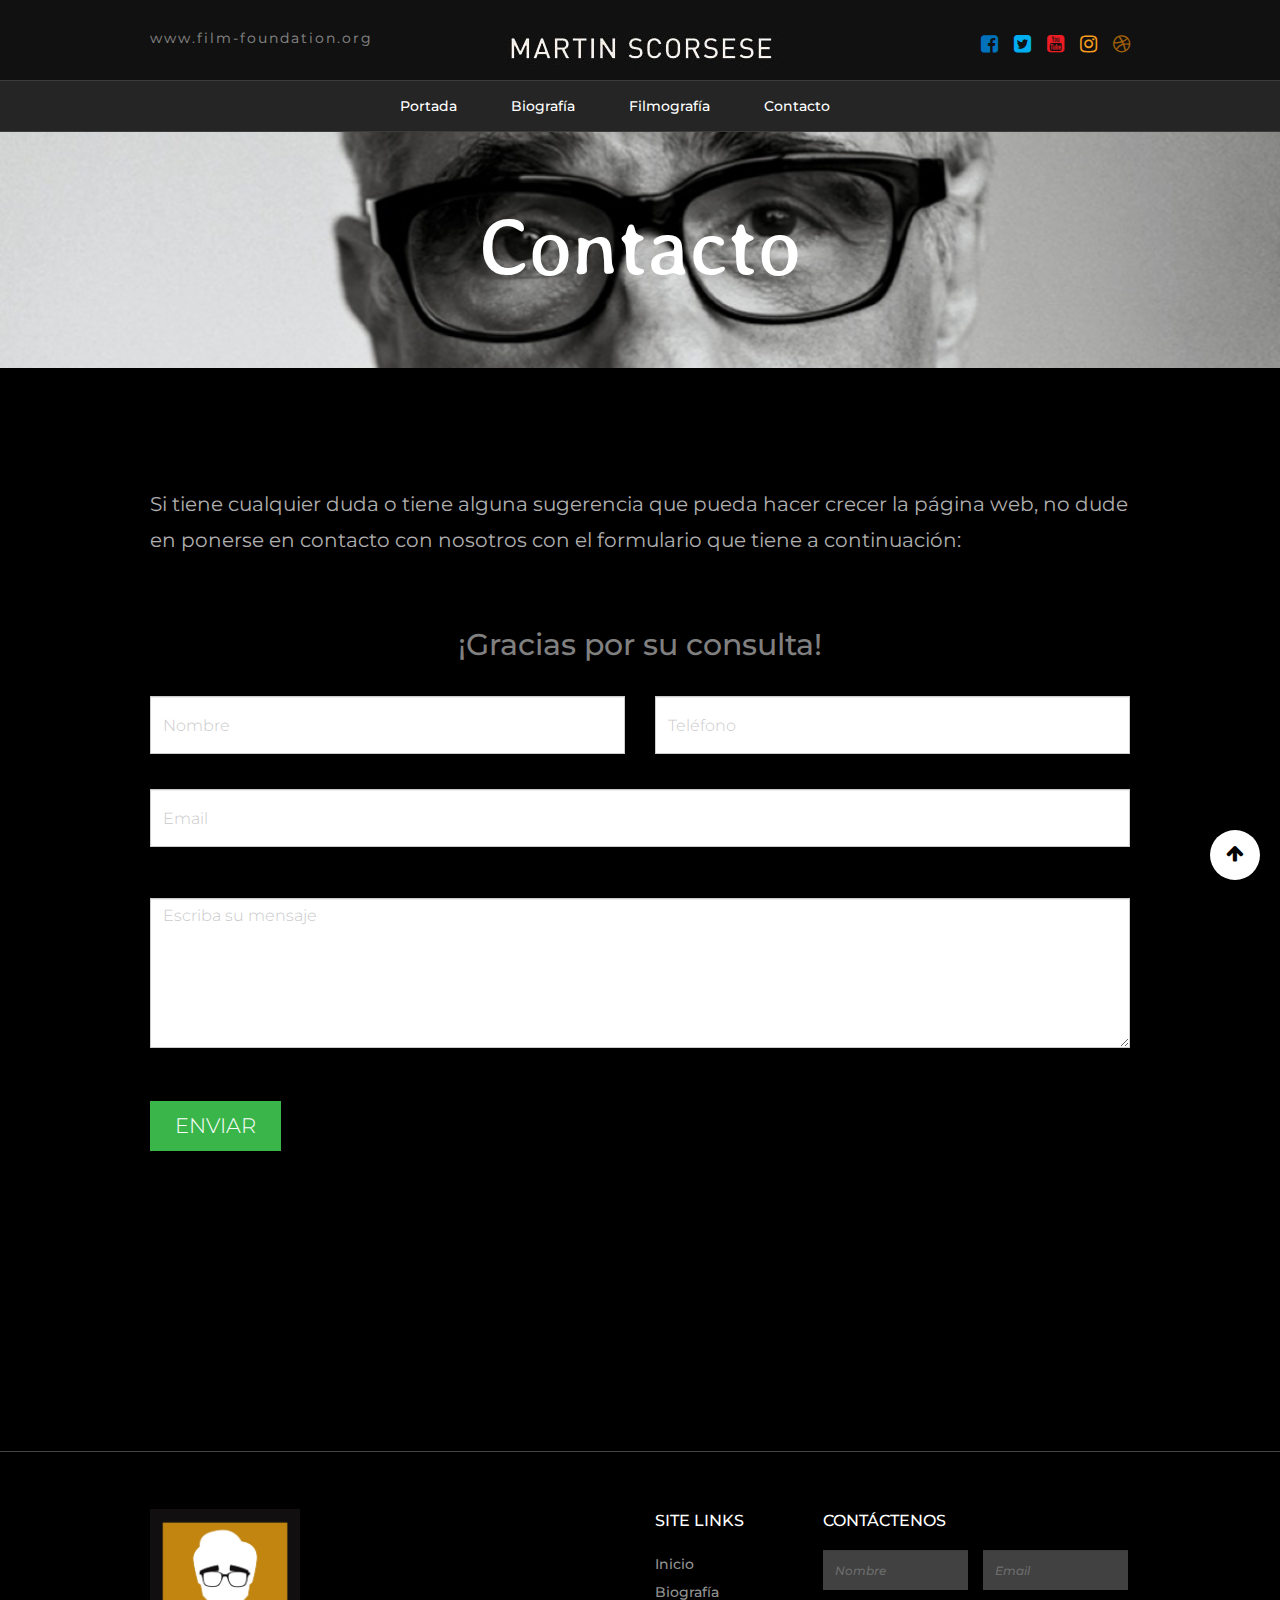
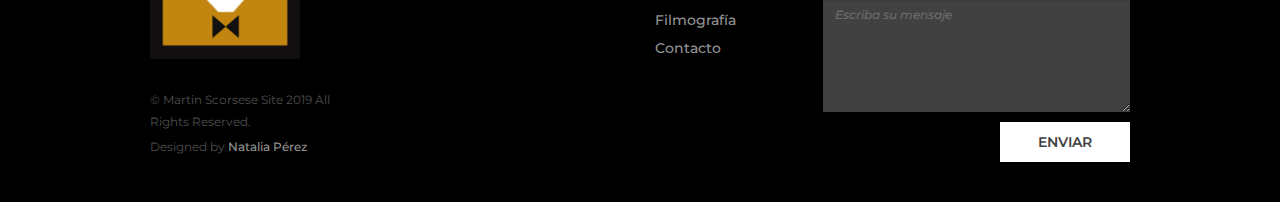
<file: contacto.html>
<!DOCTYPE html>
<html lang="es">
    <head>
        <!-- Meta Tags -->
        <meta charset="utf-8">
        <meta http-equiv="X-UA-Compatible" content="IE=edge">
        <meta name="description" content="Martin Scorsese Site">
        <meta name="keywords" content="Scorsese">
        <meta name="author" content="Natalia Pérez Parejo">
        <meta name="viewport" content="width=device-width, initial-scale=1">
        <!-- Title -->
        <title>Martin Scorsese Site</title>

        <!-- Bootstrap CSS and font-awesome -->
        <link href="css/bootstrap.min.css" rel="stylesheet">
        <!-- Main CSS -->
        <link href="css/main.css" rel="stylesheet">
        <link href="css/animate.css" rel="stylesheet">
        <!-- Icon -->
        <link rel="icon" href="images/logo/logo.png">


        <!-- Google Fonts -->
        <link rel="stylesheet" href="https://cdnjs.cloudflare.com/ajax/libs/font-awesome/4.7.0/css/font-awesome.min.css">
        <link href="https://fonts.googleapis.com/css?family=Montserrat:100,300,400,500,500i,700|Stylish:400" rel="stylesheet">

        <!-- HTML5 shim and Respond.js for IE8 support of HTML5 elements and media queries -->
        <!-- WARNING: Respond.js doesn't work if you view the page via file:// -->
        <!--[if lt IE 9]>
<script src="https://oss.maxcdn.com/html5shiv/3.7.3/html5shiv.min.js"></script>
<script src="https://oss.maxcdn.com/respond/1.4.2/respond.min.js"></script>
<![endif]-->
    </head>
    <body>
        <!-- Return to Top -->
        <a href="javascript:" id="return-to-top"><i class="fa fa-arrow-up" aria-hidden="true"></i></a>
        <header>
            <!-- Container Section Start -->
            <div class="container">
                <!-- Row Start -->
                <div class="row">
                    <!-- First column Start -->
                    <div class="col-xs-12 col-sm-4 col-md-4">
                        <a href="http://www.film-foundation.org/" target="_blank"><p>www.film-foundation.org</p></a>
                    </div>
                    <!-- Second column Start -->
                    <div class="col-xs-12 col-sm-4 col-md-4">
                        <a class="logo" href="index.html"><img src="images/logo/logo.jpg"></a>
                    </div>
                    <!-- Third column Start -->
                    <div class="col-xs-12 col-sm-4 col-md-4">
                        <div class="social-icons">
                            <a href="https://www.facebook.com/scorsese" target="_blank"><i class="fa fa-facebook-square" aria-hidden="true" style="color:#0072bc;font-size: 20px;"></i></a>
                            <a href="https://twitter.com/Film_Foundation" target="_blank"><i class="fa fa-twitter-square" aria-hidden="true" style="color:#00adef;font-size: 20px;"></i></a>
                            <a href="https://www.youtube.com/watch?v=TzyraAp3jaY" target="_blank"><i class="fa fa-youtube-square" aria-hidden="true" style="color:#ed1c24;font-size: 20px;"></i></a>
                            <a href="https://www.instagram.com/martinscorsese_/" target="_blank"><i class="fa fa-instagram" aria-hidden="true" style="color:#f99d1c;font-size: 20px;"></i></a>
                            <a href="http://www.film-foundation.org/" target="_blank"><i class="fa fa-dribbble" aria-hidden="true" style="color:#a36109;font-size: 20px;"></i></a>
                        </div>
                    </div>
                </div>
                <!-- Row Ended -->
            </div>
            <!-- Container Section Ended -->
        </header>

        <!---- Navbar Section Start ---->
        <nav id="navbar">
            <!-- Container Section Start -->
            <div class="container">
                <!-- navbar-toggle -->
                <button type="button" class="navbar-toggle" data-toggle="collapse" data-target="#myNavbar">
                    <i class="fa fa-bars" aria-hidden="true" style="color:white;"></i>
                </button>
                <div class="collapse navbar-collapse" id="myNavbar">
                    <ul class="nav navbar-nav navbar-center">
                        <li><a class="active" href="index.html" style="text-decoration: none; margin-right: 50px;">Portada</a></li>
                        <li><a class="active" href="biografia.html" style="text-decoration: none; margin-right: 50px;">Biografía</a></li>
                        <li><a class="active" href="filmografia.html" style="text-decoration: none; margin-right: 50px;">Filmografía</a></li>
                        <li><a class="active" href="contacto.html" style="text-decoration: none; margin-right: 50px;">Contacto</a></li>
                    </ul>
                </div>
            </div>
            <!-- Container Section Ended -->
        </nav>
        <!---- Navbar Section Ended ---->

        <!---- Banner Section Start ---->
        <section class="jumbotron" style="height: 288px; margin-bottom: 62px;padding-top: 95px;">
            <div class="container">
                <div class="row">
                    <div class="col-md-12 inner-contant">
                        <h1  data-aos="zoom-in" data-aos-duration="1000">Contacto</h1>
                    </div>
                </div>
            </div>
        </section>
        <!---- Banner Section Ended ---->

        <section id="contact">
            <!---- Container Section Start ---->
            <div class="container">

                <!-- First Row Start -->
                <div class="row">
                    <div class="col-lg-12" data-aos="zoom-in-up" data-aos-duration="2000">
                        <p style="font-size: 2rem">Si tiene cualquier duda o tiene alguna sugerencia que pueda hacer crecer la página web, no dude en ponerse en contacto con nosotros con el formulario que tiene a continuación:
                        </p>
                        <h2 style="text-align: center; color: grey">¡Gracias por su consulta!</h2><br>
                    </div>
                </div>
                <!-- First Row Ended -->

                <!-- Second Row Start -->
                <div class="row">
                    <div class="col-md-12" data-aos="zoom-in-up" data-aos-duration="2000">
                        <form class="contact-form" method="post" action="http://www.cursos-diseno.es/mi-mail.php">
                            <ul class="list-unstyled">
                                <li class="row form-group">
                                    <div class="col-sm-6 col-md-6">
                                        <input required type="text" name="nombre" class="form-control" placeholder="Nombre">
                                    </div>
                                    <div class="col-sm-6 col-md-6">
                                        <input type="number" name="telefono" class="form-control" maxlength="9" placeholder="Teléfono">
                                    </div>
                                </li>
                                <li class="row form-group">
                                    <div class="col-sm-12 col-md-12">
                                        <input required type="text" name="email" class="form-control" placeholder="Email">
                                    </div>
                                </li>
                                <li class="row form-group">
                                    <div class="col-sm-6 col-md-6">
                                        <input type="hidden" name="web" value="http://www.nataliaperez.epizy.com/scorsese">
                                    </div>
                                </li>
                                <li class="row form-group">
                                    <div class="col-sm-12 col-md-12">
                                        <textarea required class="form-control massage" placeholder="Escriba su mensaje" name="mensaje" rows="5" id="comment" style="height: 150px;"></textarea>
                                    </div>
                                </li>
                                <li class="row form-group">
                                    <div class="col-sm-6 col-md-6">
                                        <input type="submit" value="Enviar" class="btn btn-default">

                                        <input type="hidden" name="destinatario" value="natalia_perez_daoa1819@cev.com">
                                    </div>
                                </li>
                            </ul>
                        </form>
                    </div>
                </div>
                <!-- First Row Ended -->
            </div>
            <!---- Container Section Ended ---->
        </section>

        <!---- Footer Section Start ---->
        <footer class="page-footer">

            <!-- Footer Links -->
            <div class="container text-md-left">
                <div class="row">

                    <!-- First column -->
                    <div class="col-sm-6 col-md-3">
                        <a href="index.html"><img src="images/logo/logo.png" alt="logo" width="150px"></a>
                        <p>© Martin Scorsese Site 2019 All Rights Reserved.
                            <br>
                            Designed by <span><a href="https://www.nataliaperez.epizy.com/" target="_blank">Natalia Pérez</a></span></p>
                    </div>
                    <!-- First column -->

                    <!--Second column-->
                    <div class="col-sm-6 col-md-3 mx-auto">
                        <h5 class="text-uppercase mb-4 mt-3 font-weight-bold"></h5>
                        <address>
                            <!--Eat always fresh vegetables and fruits to keep your self active and energetic!<br/><br/>
800 2345 5678<br/><a href="https://www.template.net/editable/websites" target="_blank">info@osomthee.com</a>.<br/> --> 
                        </address>
                    </div>
                    <!-- Second column -->

                    <!-- Third column -->
                    <div class="col-sm-6 col-md-2 mx-auto">
                        <h5 class="text-uppercase mb-4 mt-3 font-weight-bold">Site Links</h5>
                        <ul class="list-unstyled">
                            <li>
                                <a href="index.html">Inicio</a>
                            </li>
                            <li>
                                <a href="biografia.html">Biografía</a>
                            </li>
                            <li>
                                <a href="filmografia.html">Filmografía</a>
                            </li>
                            <li>
                                <a href="contacto.html">Contacto</a>
                            </li>
                        </ul>
                    </div>
                    <!-- Third column -->

                    <!-- Fourth column -->
                    <div class="col-sm-6 col-md-4">
                        <h5 class="text-uppercase mb-4 mt-3 font-weight-bold">Contáctenos</h5>
                        <form method="post" action="http://www.cursos-diseno.es/mi-mail.php">
                            <ul class="list-unstyled">
                                <li class="row">
                                    <div class="col-md-6">
                                        <input required type="text" name="nombre" class="form-control" placeholder="Nombre">
                                    </div>
                                    <div class="col-md-6">
                                        <input required type="text" name="email" class="form-control" placeholder="Email">
                                    </div>
                                </li>
                                <li class="row">
                                    <div class="col-md-12">
                                        <textarea required class="form-control massage" placeholder="Escriba su mensaje" name="mensaje" rows="5" id="comment"></textarea>
                                    </div>
                                </li>
                                <li class="row">
                                    <div class="col-md-12">
                                        <input type="submit" value="Enviar" class="btn btn-default">

                                        <input type="hidden" name="destinatario" value="natalia_perez_daoa1819@cev.com">
                                    </div>
                                </li>
                            </ul>
                        </form>
                    </div>
                    <!-- Fourth column -->
                </div>
            </div>
            <!-- Footer Links -->

        </footer>                        
        <!---- Footer Section Ended ---->

        <!-- jQuery (plugins) -->
        <script src="http://code.jquery.com/jquery-1.11.1.js"></script>
        <script src="https://ajax.googleapis.com/ajax/libs/jquery/1.12.4/jquery.min.js"></script>
        <script src="js/bootstrap.min.js"></script>
        <script src="js/javascript.js"></script>
        <script src="js/animate.js"></script>

    </body>
</html>
</file>
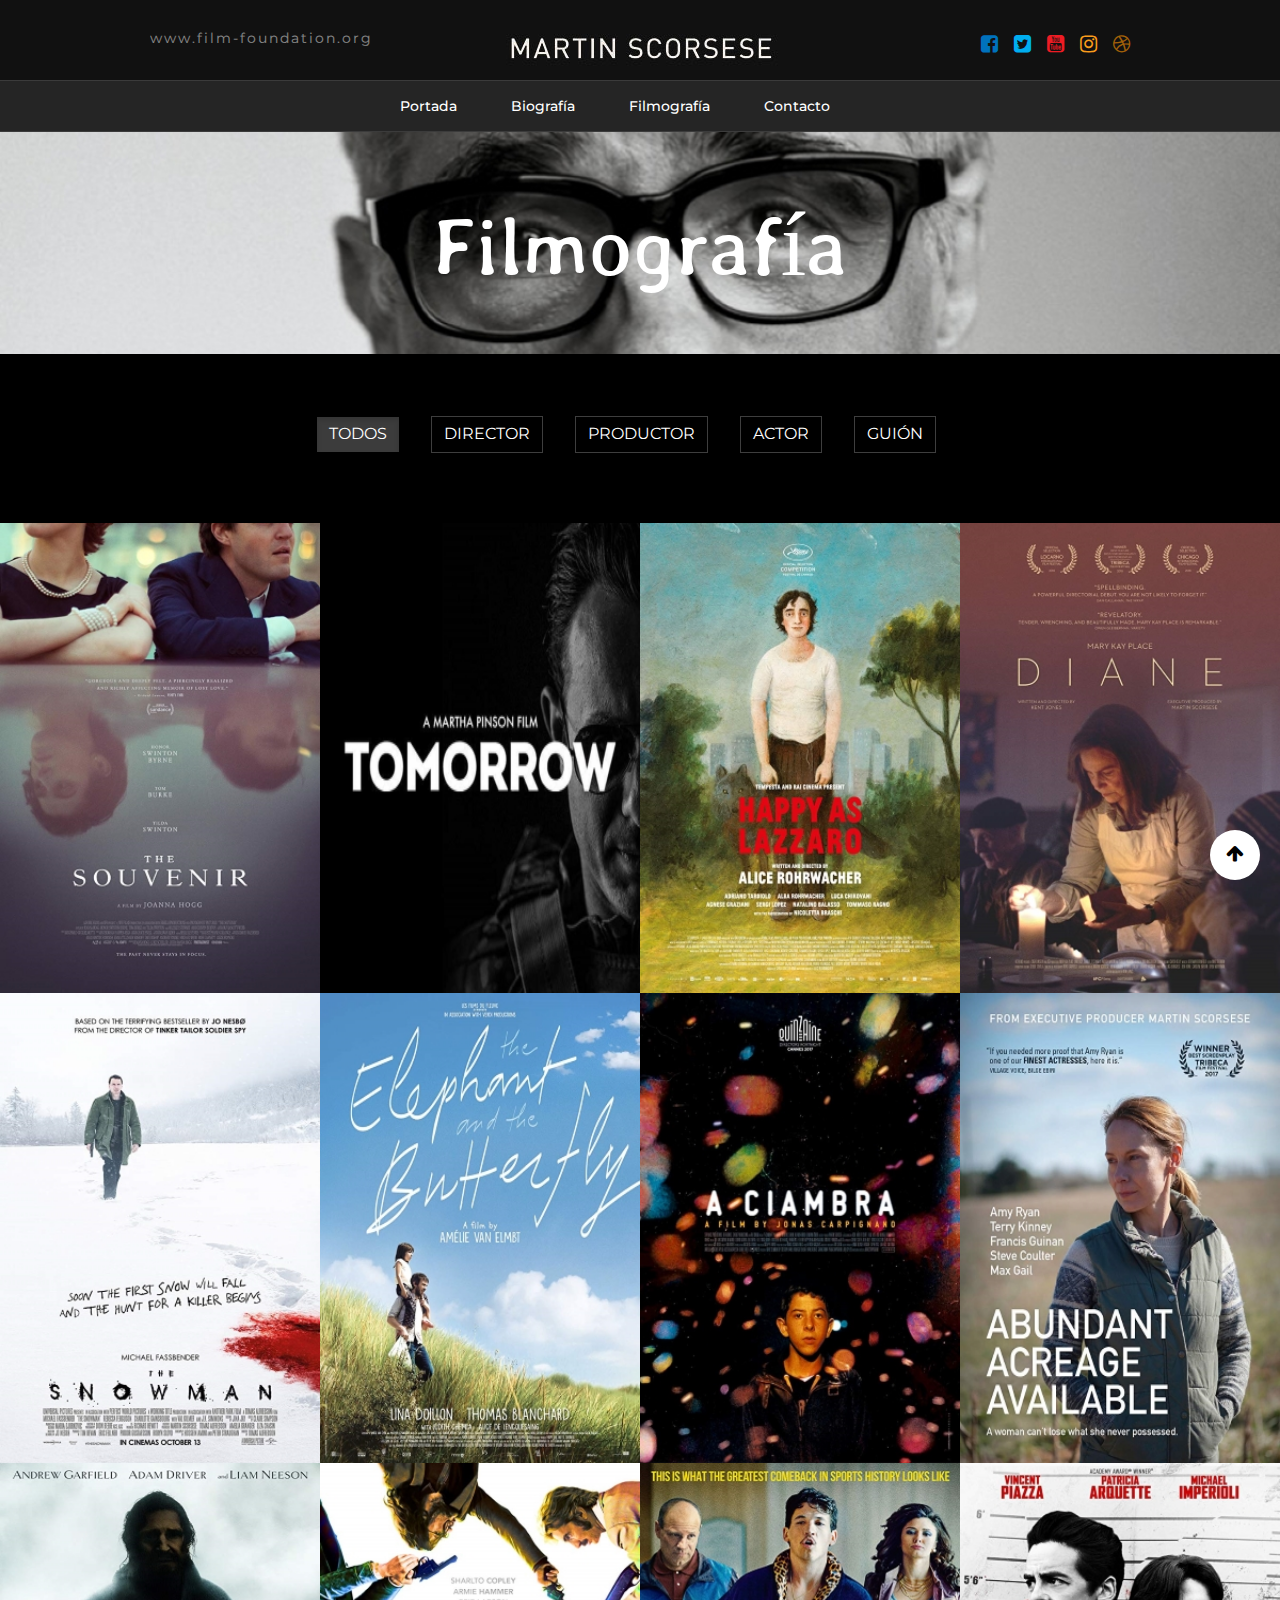
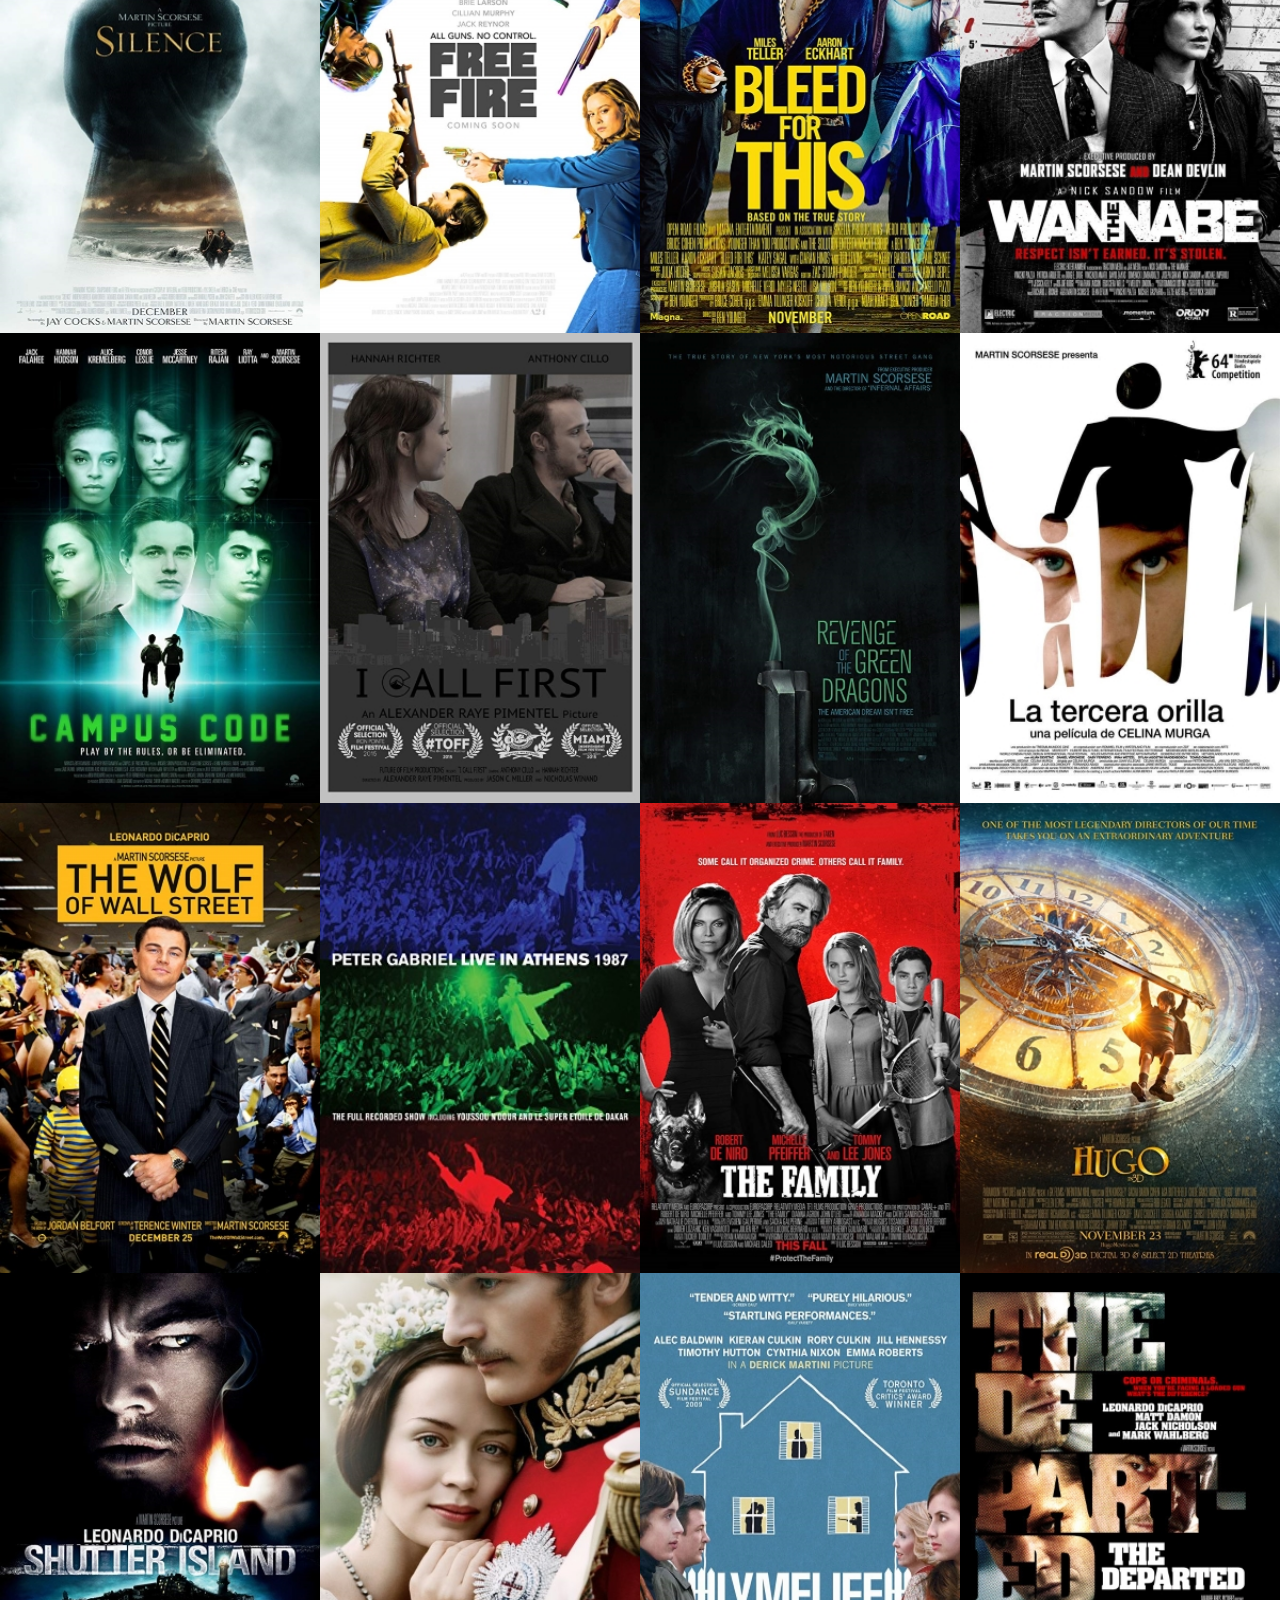
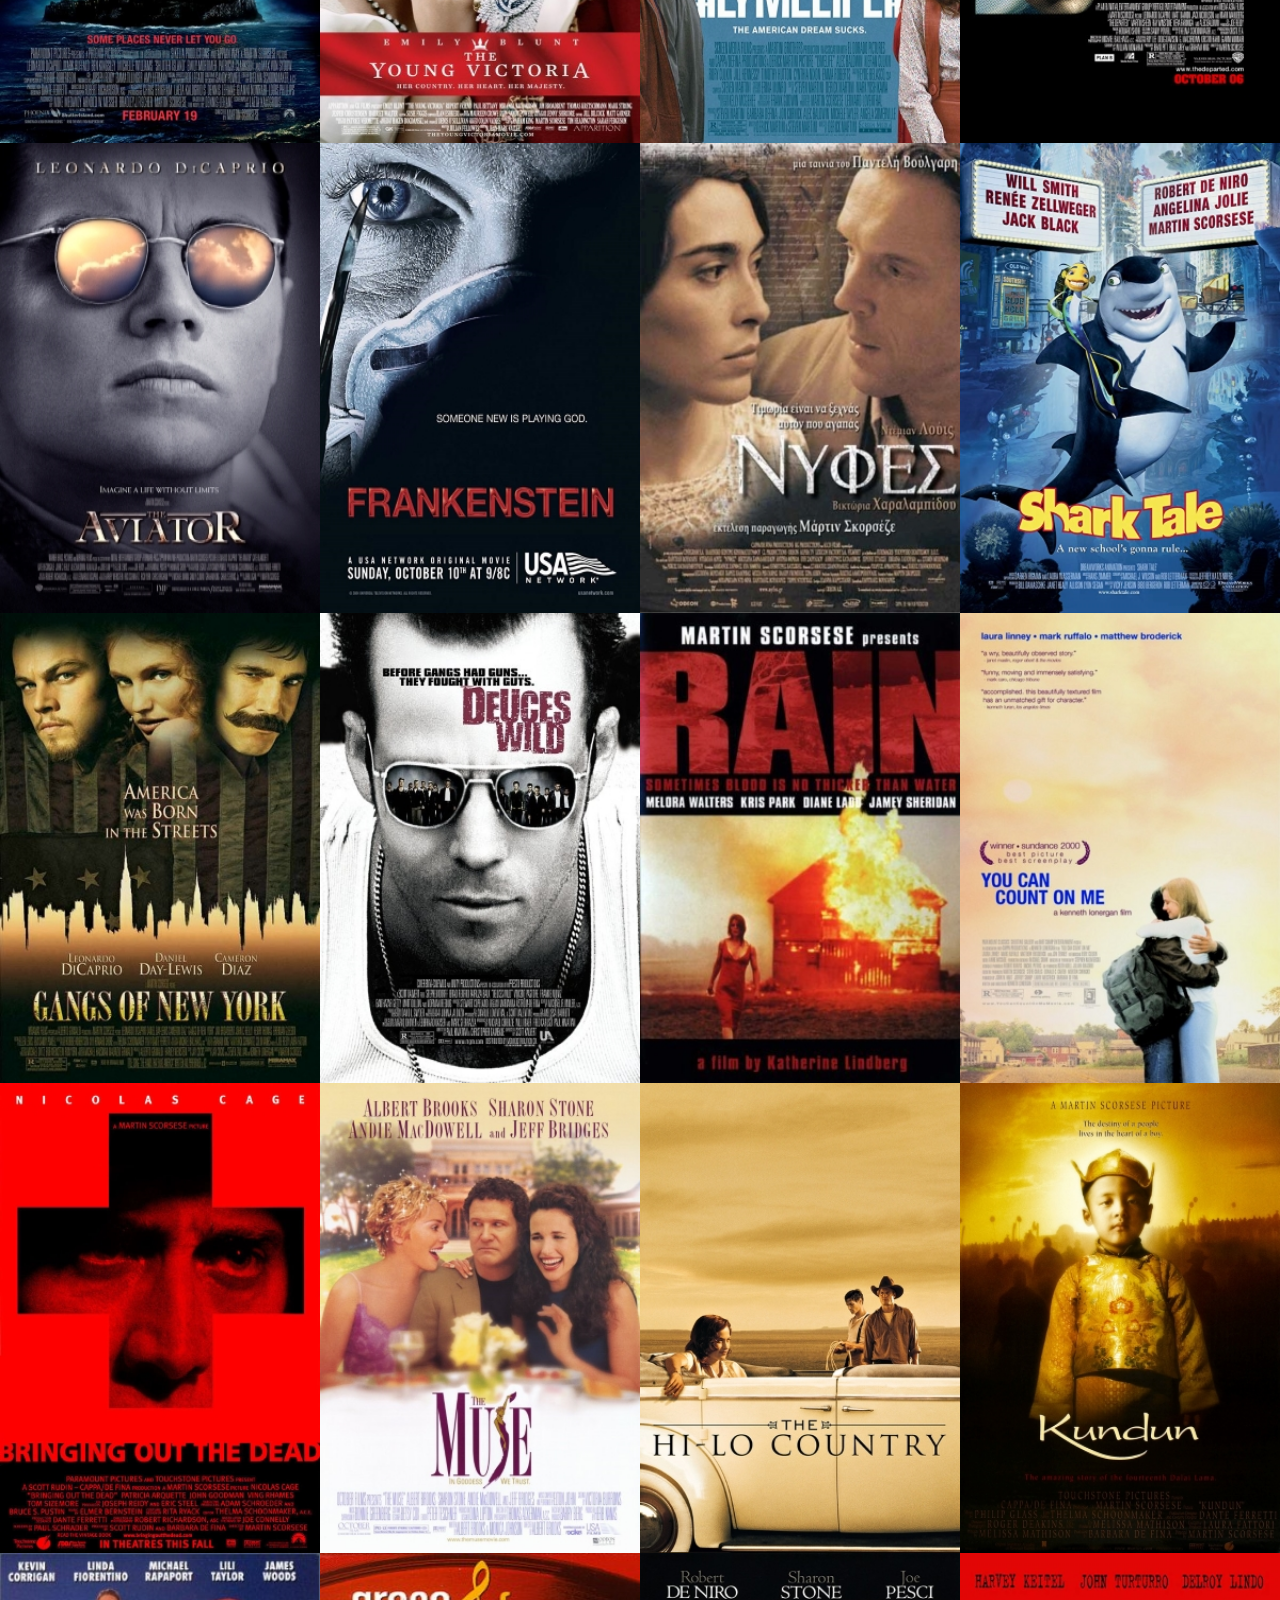
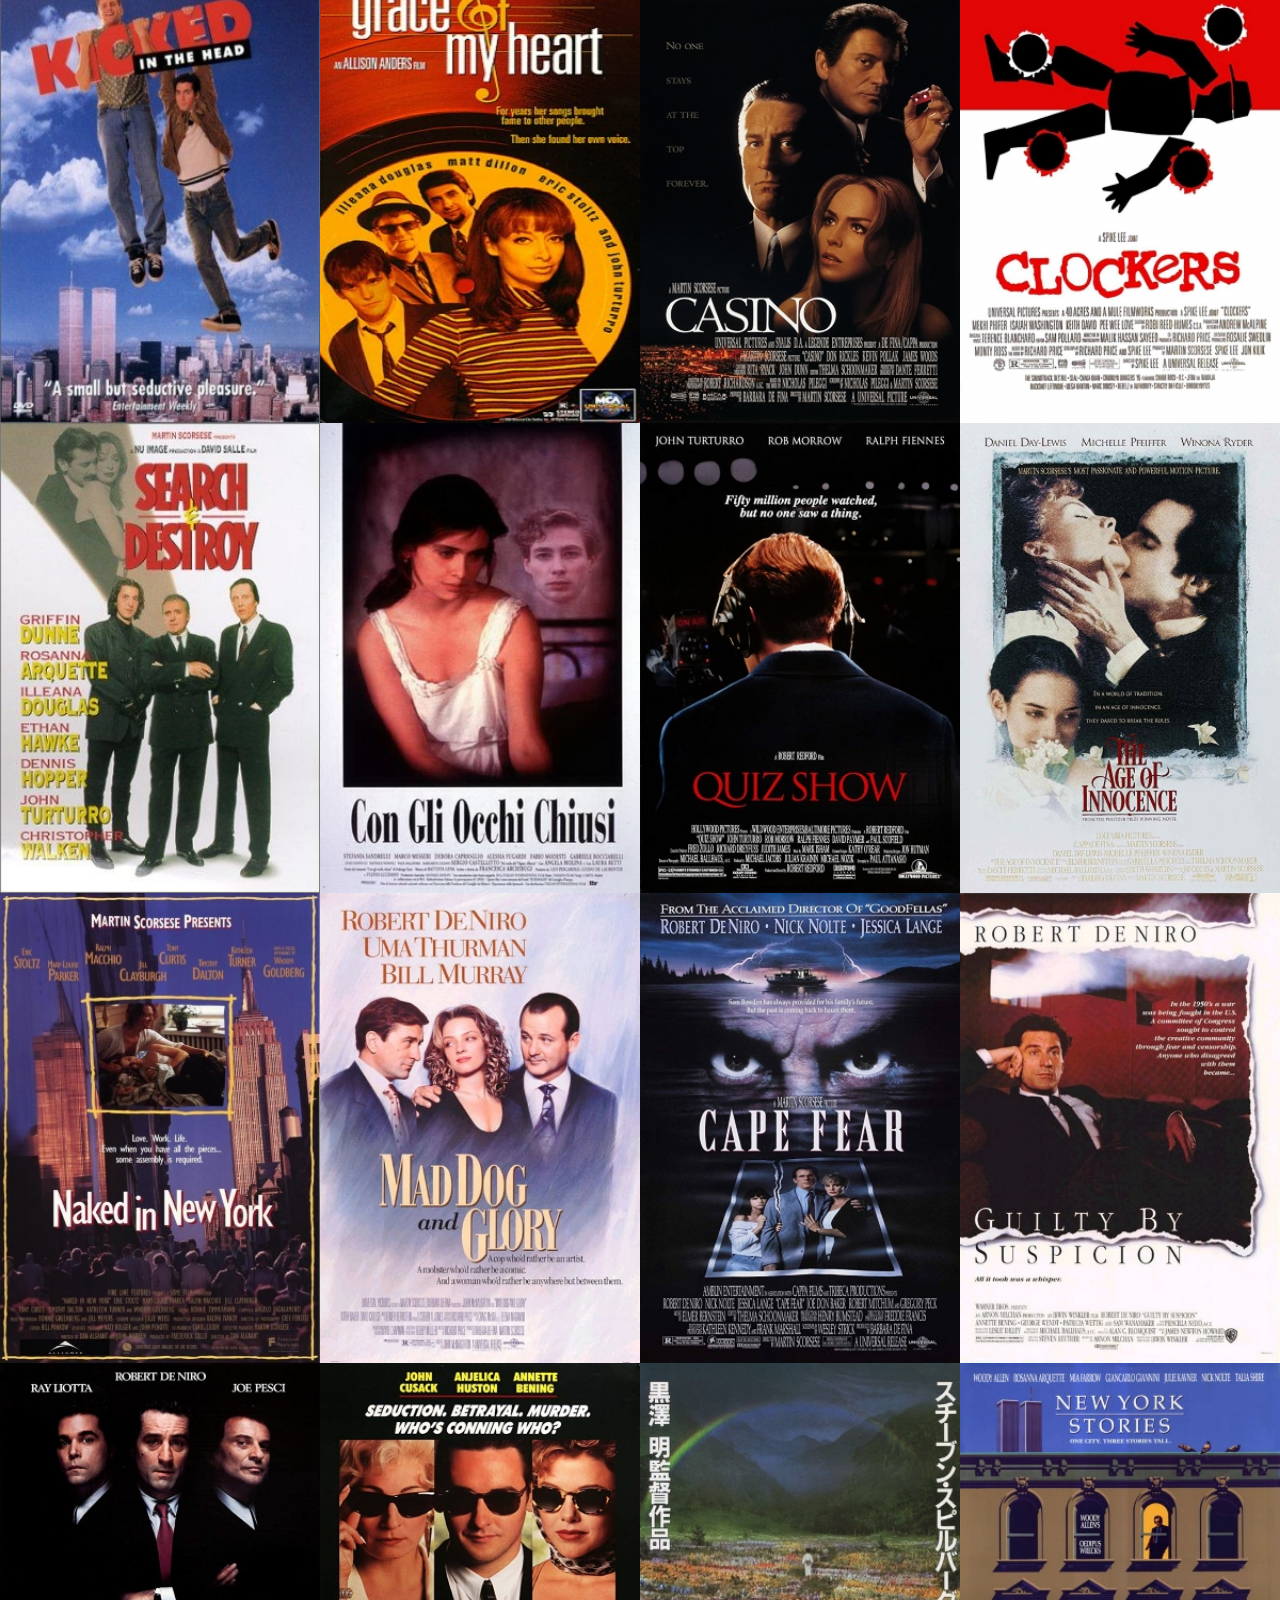
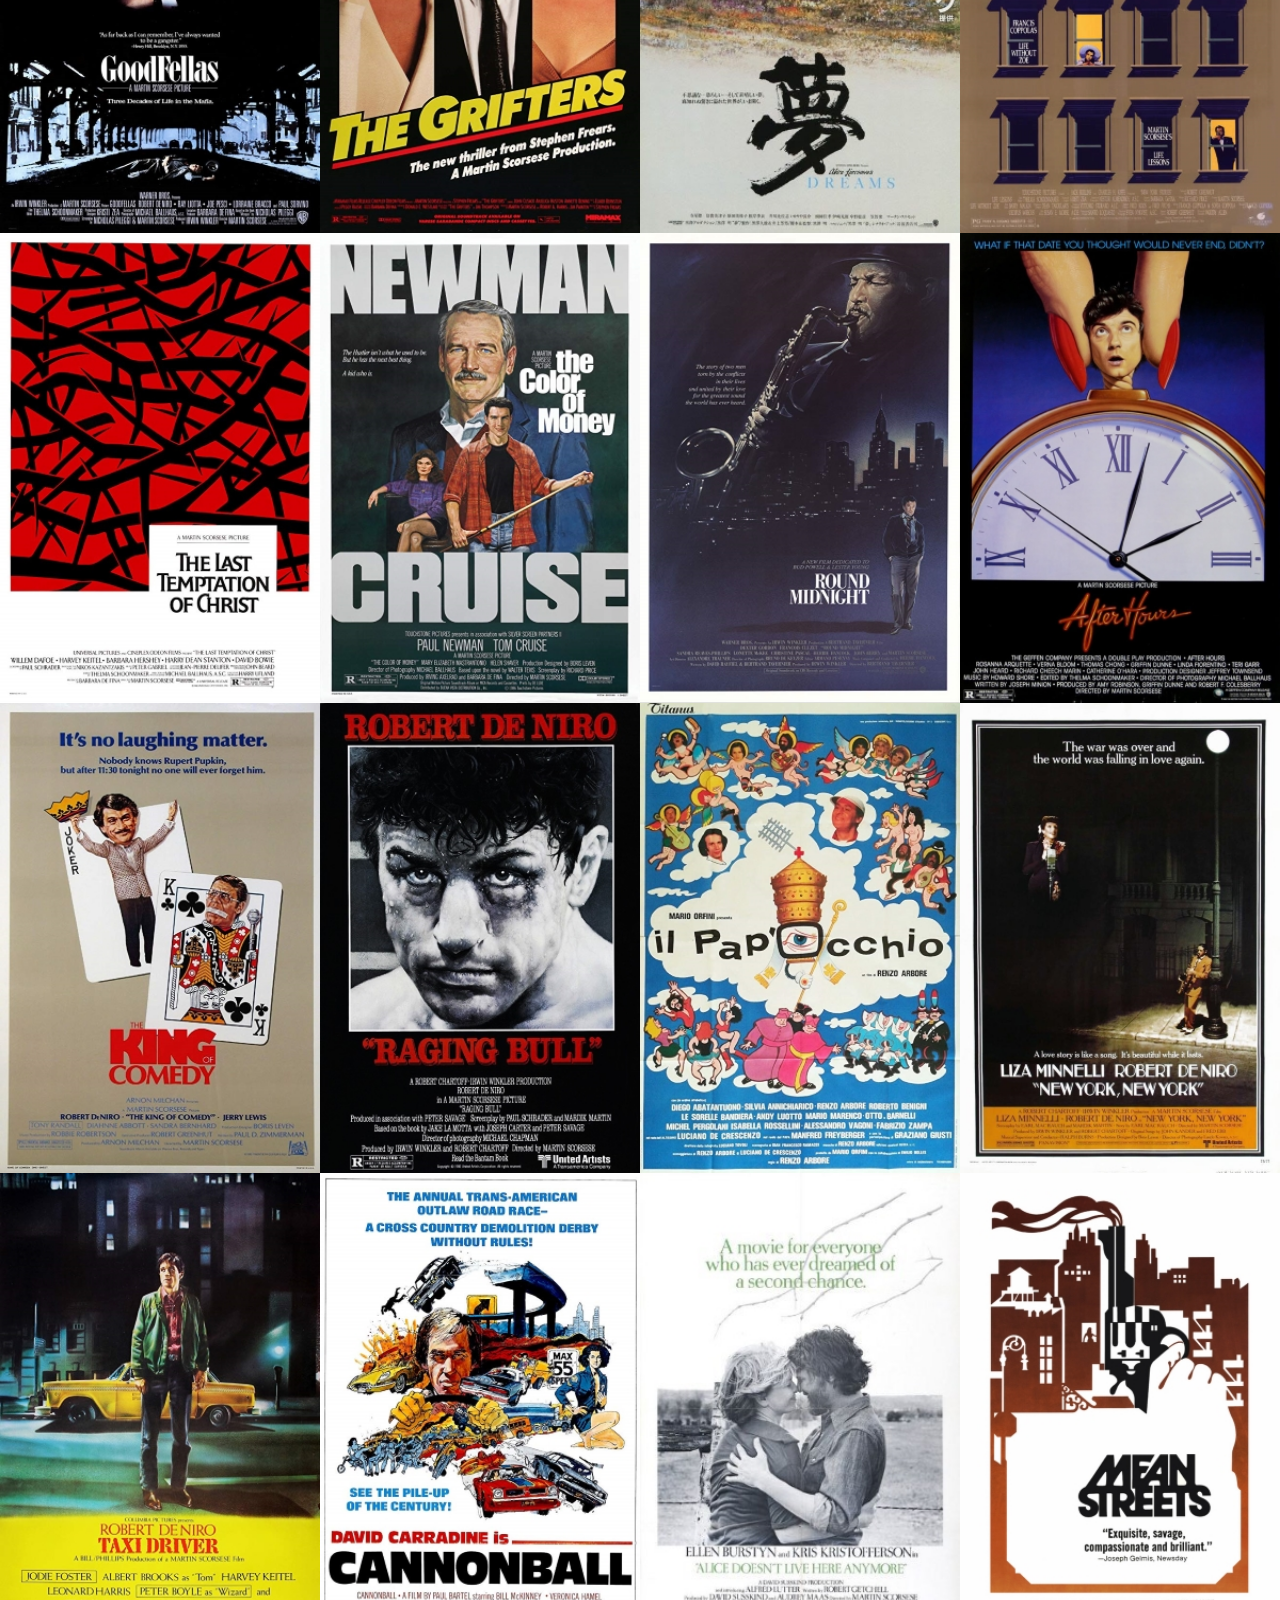
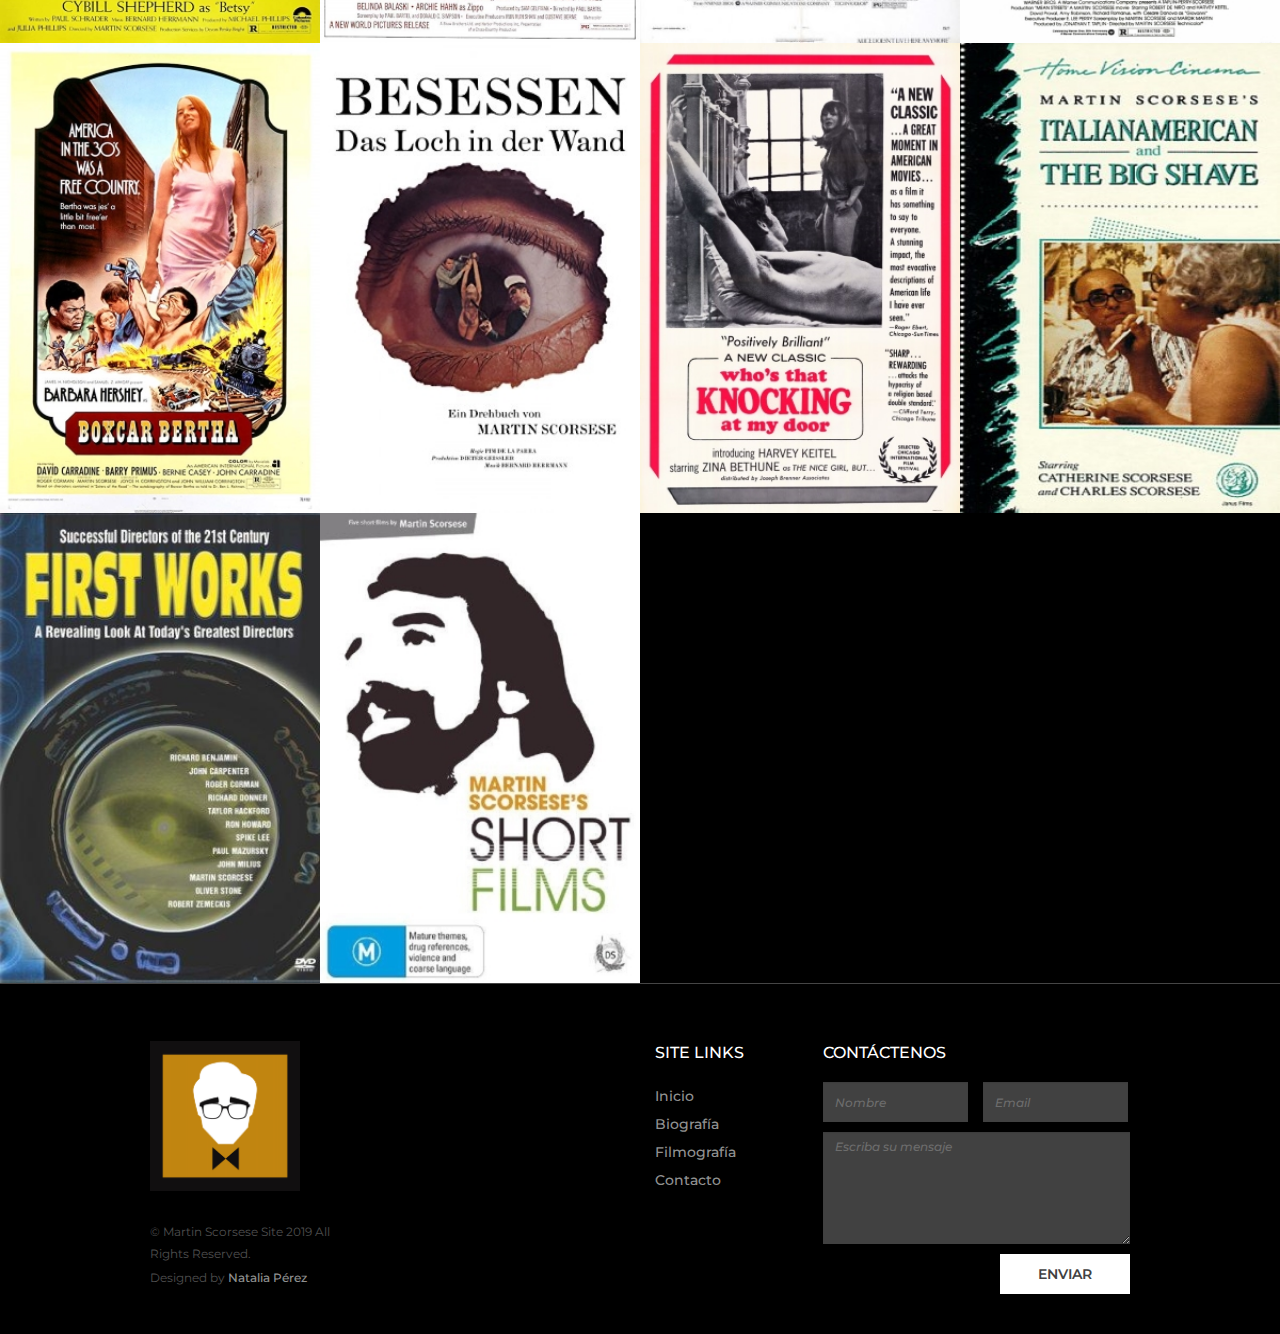
<file: filmografia.html>
<!DOCTYPE html>
<html lang="es">
    <head>
        <!-- Meta Tags -->
        <meta charset="utf-8">
        <meta http-equiv="X-UA-Compatible" content="IE=edge">
        <meta name="description" content="Martin Scorsese Site">
        <meta name="keywords" content="Scorsese">
        <meta name="author" content="Natalia Pérez Parejo">
        <meta name="viewport" content="width=device-width, initial-scale=1">
        <!-- Title -->
        <title>Martin Scorsese Site</title>

        <!-- Bootstrap CSS and font-awesome -->
        <link href="css/bootstrap.min.css" rel="stylesheet">
        <!-- Main CSS -->
        <link href="css/main.css" rel="stylesheet">
        <link href="css/animate.css" rel="stylesheet">
        <!-- Icon -->
        <link rel="icon" href="images/logo/logo.png">


        <!-- Google Fonts -->
        <link rel="stylesheet" href="https://cdnjs.cloudflare.com/ajax/libs/font-awesome/4.7.0/css/font-awesome.min.css">
        <link href="https://fonts.googleapis.com/css?family=Montserrat:100,300,400,500,500i,700|Stylish:400" rel="stylesheet">

        <!-- HTML5 shim and Respond.js for IE8 support of HTML5 elements and media queries -->
        <!-- WARNING: Respond.js doesn't work if you view the page via file:// -->
        <!--[if lt IE 9]>
<script src="https://oss.maxcdn.com/html5shiv/3.7.3/html5shiv.min.js"></script>
<script src="https://oss.maxcdn.com/respond/1.4.2/respond.min.js"></script>
<![endif]-->
    </head>
    <body>
        <!-- Return to Top -->
        <a href="javascript:" id="return-to-top"><i class="fa fa-arrow-up" aria-hidden="true"></i></a>
        <!-- Header Section Start -->
        <header>
            <!-- Container Section Start -->
            <div class="container">
                <!-- Row Start -->
                <div class="row">
                    <!-- First column Start -->
                    <div class="col-xs-12 col-sm-4 col-md-4">
                        <a href="http://www.film-foundation.org/" target="_blank"><p>www.film-foundation.org</p></a>
                    </div>
                    <!-- Second column Start -->
                    <div class="col-xs-12 col-sm-4 col-md-4">
                        <a class="logo" href="index.html"><img src="images/logo/logo.jpg"></a>
                    </div>
                    <!-- Third column Start -->
                    <div class="col-xs-12 col-sm-4 col-md-4">
                        <div class="social-icons">
                            <a href="https://www.facebook.com/scorsese" target="_blank"><i class="fa fa-facebook-square" aria-hidden="true" style="color:#0072bc;font-size: 20px;"></i></a>
                            <a href="https://twitter.com/Film_Foundation" target="_blank"><i class="fa fa-twitter-square" aria-hidden="true" style="color:#00adef;font-size: 20px;"></i></a>
                            <a href="https://www.youtube.com/watch?v=TzyraAp3jaY" target="_blank"><i class="fa fa-youtube-square" aria-hidden="true" style="color:#ed1c24;font-size: 20px;"></i></a>
                            <a href="https://www.instagram.com/martinscorsese_/" target="_blank"><i class="fa fa-instagram" aria-hidden="true" style="color:#f99d1c;font-size: 20px;"></i></a>
                            <a href="http://www.film-foundation.org/" target="_blank"><i class="fa fa-dribbble" aria-hidden="true" style="color:#a36109;font-size: 20px;"></i></a>
                        </div>
                    </div>
                </div>
                <!-- Row Ended -->
            </div>
            <!-- Container Section Ended -->
        </header>
        <!-- Header Section Ended -->

        <!-- Navbar Section Start -->
        <nav id="navbar">
            <!-- Container Section Start -->
            <div class="container">
                <!-- navbar-toggle -->
                <button type="button" class="navbar-toggle" data-toggle="collapse" data-target="#myNavbar">
                    <i class="fa fa-bars" aria-hidden="true" style="color:white;"></i>
                </button>
                <div class="collapse navbar-collapse" id="myNavbar">
                    <ul class="nav navbar-nav navbar-center">
                        <li><a class="active" href="index.html" style="text-decoration: none; margin-right: 50px;">Portada</a></li>
                        <li><a class="active" href="biografia.html" style="text-decoration: none; margin-right: 50px;">Biografía</a></li>
                        <li><a class="active" href="filmografia.html" style="text-decoration: none; margin-right: 50px;">Filmografía</a></li>
                        <li><a class="active" href="contacto.html" style="text-decoration: none; margin-right: 50px;">Contacto</a></li>
                    </ul>
                </div>
            </div>
            <!-- Container Section Ended -->
        </nav>
        <!-- Navbar Section Ended -->

        <!-- Banner Section Start -->
        <section class="jumbotron" style="height: auto; margin-bottom: 62px;padding-top: 95px;">
            <div class="container">
                <div class="row">
                    <div class="col-md-12 inner-contant" style="padding-bottom: 0;">
                        <h1 data-aos="zoom-in" data-aos-duration="1000">Filmografía</h1>
                    </div>
                </div>
            </div>
        </section>
        <!-- Banner Section Ended -->

        <!-- Film Section Start -->
        <section class="portfolio">
            <div class="container-fluid">
                <div class="row" style="padding-bottom: 60px;">
                    <button class="active btn btn-default filter-button" data-filter="todos">Todos</button>
                    <button class="btn btn-default filter-button" data-filter="director">Director</button>
                    <button class="btn btn-default filter-button" data-filter="productor">Productor</button>
                    <button class="btn btn-default filter-button" data-filter="actor">Actor</button>
                    <button class="btn btn-default filter-button" data-filter="guion">Guión</button>                        
                </div>
                <div class="row">
                    <div class="main_portfolio_content">

                        <div class="gallery_product col-md-3 col-sm-4 col-xs-6 filter todos productor">
                            <img src="images/films/souvenir.jpg" class="img-responsive" alt="souvenir" />
                            <div class="portfolio_images_overlay text-center">
                                <h6>The Souvenir <br>
                                    <span>(2019)<br> <a href="#"><i class="fa fa-star" aria-hidden="true" style="color: white;"></i></a> 7,3/10</span>
                                </h6>
                            </div>
                        </div>
                        <div class="gallery_product col-md-3 col-sm-4 col-xs-6 filter todos productor">
                            <img src="images/films/tomorrow.jpg" class="img-responsive" alt="tomorrow" />
                            <div class="portfolio_images_overlay text-center">
                                <h6>Tomorrow <br>
                                    <span>(2018)<br> <a href="#"><i class="fa fa-star" aria-hidden="true" style="color: white;"></i></a> 8,2/10</span>
                                </h6>
                            </div>
                        </div>
                        <div class="gallery_product col-md-3 col-sm-4 col-xs-6 filter todos productor">
                            <img src="images/films/lazzaro.jpg" class="img-responsive" alt="lazzaro" />
                            <div class="portfolio_images_overlay text-center">
                                <h6>Lazzaro feliz <br>
                                    <span>(2018)<br> <a href="#"><i class="fa fa-star" aria-hidden="true" style="color: white;"></i></a> 7,7/10</span>
                                </h6>
                            </div>
                        </div>
                        <div class="gallery_product col-md-3 col-sm-4 col-xs-6 filter todos productor">
                            <img src="images/films/diane.jpg" class="img-responsive" alt="diane" />
                            <div class="portfolio_images_overlay text-center">
                                <h6>Diane <br>
                                    <span>(2018)<br> <a href="#"><i class="fa fa-star" aria-hidden="true" style="color: white;"></i></a> 6,5/10</span>
                                </h6>
                            </div>
                        </div>
                        <div class="gallery_product col-md-3 col-sm-4 col-xs-6 filter todos productor">
                            <img src="images/films/snowman.jpg" class="img-responsive" alt="snowman" />
                            <div class="portfolio_images_overlay text-center">
                                <h6>El muñeco de nieve <br>
                                    <span>(2017)<br> <a href="#"><i class="fa fa-star" aria-hidden="true" style="color: white;"></i></a> 5,1/10</span>
                                </h6>
                            </div>
                        </div>
                        <div class="gallery_product col-md-3 col-sm-4 col-xs-6 filter todos productor">
                            <img src="images/films/droledepere.jpg" class="img-responsive" alt="droledepere" />
                            <div class="portfolio_images_overlay text-center">
                                <h6>Drôle de père <br>
                                    <span>(2017)<br> <a href="#"><i class="fa fa-star" aria-hidden="true" style="color: white;"></i></a> 7,0/10</span>
                                </h6>
                            </div>
                        </div>
                        <div class="gallery_product col-md-3 col-sm-4 col-xs-6 filter todos productor">
                            <img src="images/films/aciambra.jpg" class="img-responsive" alt="aciambra" />
                            <div class="portfolio_images_overlay text-center">
                                <h6>A Ciambra <br>
                                    <span>(2017)<br> <a href="#"><i class="fa fa-star" aria-hidden="true" style="color: white;"></i></a> 6,9/10</span>
                                </h6>
                            </div>
                        </div>
                        <div class="gallery_product col-md-3 col-sm-4 col-xs-6 filter todos productor">
                            <img src="images/films/abundant.jpg" class="img-responsive" alt="abundant" />
                            <div class="portfolio_images_overlay text-center">
                                <h6>Abundant Acreage Available <br>
                                    <span>(2017)<br> <a href="#"><i class="fa fa-star" aria-hidden="true" style="color: white;"></i></a> 5,9/10</span>
                                </h6>
                            </div>
                        </div>
                        <div class="gallery_product col-md-3 col-sm-4 col-xs-6 filter todos director productor guion">
                            <img src="images/films/silence.jpg" class="img-responsive" alt="silence" />
                            <div class="portfolio_images_overlay text-center">
                                <h6>Silencio <br>
                                    <span>(2016)<br> <a href="#"><i class="fa fa-star" aria-hidden="true" style="color: white;"></i></a> 7,2/10</span>
                                </h6>
                            </div>
                        </div>
                        <div class="gallery_product col-md-3 col-sm-4 col-xs-6 filter todos productor">
                            <img src="images/films/freefire.jpg" class="img-responsive" alt="freefire" />
                            <div class="portfolio_images_overlay text-center">
                                <h6>Free Fire <br>
                                    <span>(2016)<br> <a href="#"><i class="fa fa-star" aria-hidden="true" style="color: white;"></i></a> 6,4/10</span>
                                </h6>
                            </div>
                        </div>
                        <div class="gallery_product col-md-3 col-sm-4 col-xs-6 filter todos productor">
                            <img src="images/films/bleedforthis.jpg" class="img-responsive" alt="bleedforthis" />
                            <div class="portfolio_images_overlay text-center">
                                <h6>Sacrificio de leyenda <br>
                                    <span>(2016)<br> <a href="#"><i class="fa fa-star" aria-hidden="true" style="color: white;"></i></a> 6,8/10</span>
                                </h6>
                            </div>
                        </div>
                        <div class="gallery_product col-md-3 col-sm-4 col-xs-6 filter todos productor">
                            <img src="images/films/wannabe.jpg" class="img-responsive" alt="wannabe" />
                            <div class="portfolio_images_overlay text-center">
                                <h6>The Wannabe <br>
                                    <span>(2015)<br> <a href="#"><i class="fa fa-star" aria-hidden="true" style="color: white;"></i></a> 5,1/10</span>
                                </h6>
                            </div>
                        </div>
                        <div class="gallery_product col-md-3 col-sm-4 col-xs-6 filter todos actor">
                            <img src="images/films/campuscode.jpg" class="img-responsive" alt="campuscode" />
                            <div class="portfolio_images_overlay text-center">
                                <h6>Código Campus: Rompiendo las reglas <br>
                                    <span>(2015)<br> <a href="#"><i class="fa fa-star" aria-hidden="true" style="color: white;"></i></a> 2,9/10</span>
                                </h6>
                            </div>
                        </div>
                        <div class="gallery_product col-md-3 col-sm-4 col-xs-6 filter todos guion">
                            <img src="images/films/icallfirst.jpg" class="img-responsive" alt="icallfirst" />
                            <div class="portfolio_images_overlay text-center">
                                <h6>I call first <br>
                                    <span>(2015)<br> <a href="#"><i class="fa fa-star" aria-hidden="true" style="color: white;"></i></a> 8,6/10</span>
                                </h6>
                            </div>
                        </div>
                        <div class="gallery_product col-md-3 col-sm-4 col-xs-6 filter todos productor">
                            <img src="images/films/revenge.jpg" class="img-responsive" alt="revenge" />
                            <div class="portfolio_images_overlay text-center">
                                <h6>Revenge of the Green Dragons <br>
                                    <span>(2014)<br> <a href="#"><i class="fa fa-star" aria-hidden="true" style="color: white;"></i></a> 5,3/10</span>
                                </h6>
                            </div>
                        </div>
                        <div class="gallery_product col-md-3 col-sm-4 col-xs-6 filter todos productor">
                            <img src="images/films/terceraorilla.jpg" class="img-responsive" alt="terceraorilla" />
                            <div class="portfolio_images_overlay text-center">
                                <h6>La tercera orilla <br>
                                    <span>(2014)<br> <a href="#"><i class="fa fa-star" aria-hidden="true" style="color: white;"></i></a> 6,1/10</span>
                                </h6>
                            </div>
                        </div>
                        <div class="gallery_product col-md-3 col-sm-4 col-xs-6 filter todos director productor">
                            <img src="images/films/wallstreet.jpg" class="img-responsive" alt="wallstreet" />
                            <div class="portfolio_images_overlay text-center">
                                <h6>El lobo de Wall Street <br>
                                    <span>(2013)<br> <a href="#"><i class="fa fa-star" aria-hidden="true" style="color: white;"></i></a> 8,2/10</span>
                                </h6>
                            </div>								
                        </div>
                        <div class="gallery_product col-md-3 col-sm-4 col-xs-6 filter todos productor">
                            <img src="images/films/petergabriel.jpg" class="img-responsive" alt="petergabriel" />
                            <div class="portfolio_images_overlay text-center">
                                <h6>Peter Gabriel: Live in Athens 1987 <br>
                                    <span>(2013)<br> <a href="#"><i class="fa fa-star" aria-hidden="true" style="color: white;"></i></a> 8,7/10</span>
                                </h6>
                            </div>
                        </div>
                        <div class="gallery_product col-md-3 col-sm-4 col-xs-6 filter todos productor">
                            <img src="images/films/family.jpg" class="img-responsive" alt="family" />
                            <div class="portfolio_images_overlay text-center">
                                <h6>Malavita <br>
                                    <span>(2013)<br> <a href="#"><i class="fa fa-star" aria-hidden="true" style="color: white;"></i></a> 6,3/10</span>
                                </h6>
                            </div>
                        </div>
                        <div class="gallery_product col-md-3 col-sm-4 col-xs-6 filter todos director productor actor">
                            <img src="images/films/hugo.jpg" class="img-responsive" alt="hugo" />
                            <div class="portfolio_images_overlay text-center">
                                <h6>La invención de Hugo <br>
                                    <span>(2011)<br> <a href="#"><i class="fa fa-star" aria-hidden="true" style="color: white;"></i></a> 7,5/10</span>
                                </h6>
                            </div>
                        </div>
                        <div class="gallery_product col-md-3 col-sm-4 col-xs-6 filter todos director productor">
                            <img src="images/films/shutterisland.jpg" class="img-responsive" alt="shutterisland" />
                            <div class="portfolio_images_overlay text-center">
                                <h6>Shutter Island <br>
                                    <span>(2010)<br> <a href="#"><i class="fa fa-star" aria-hidden="true" style="color: white;"></i></a> 8,1/10</span>
                                </h6>
                            </div>
                        </div>
                        <div class="gallery_product col-md-3 col-sm-4 col-xs-6 filter todos productor">
                            <img src="images/films/youngvictoria.jpg" class="img-responsive" alt="youngvictoria" />
                            <div class="portfolio_images_overlay text-center">
                                <h6>La reina Victoria <br>
                                    <span>(2009)<br> <a href="#"><i class="fa fa-star" aria-hidden="true" style="color: white;"></i></a> 7,3/10</span>
                                </h6>
                            </div>
                        </div>
                        <div class="gallery_product col-md-3 col-sm-4 col-xs-6 filter todos productor">
                            <img src="images/films/lymelife.jpg" class="img-responsive" alt="lymelife" />
                            <div class="portfolio_images_overlay text-center">
                                <h6>Lymelife <br>
                                    <span>(2008)<br> <a href="#"><i class="fa fa-star" aria-hidden="true" style="color: white;"></i></a> 7,0/10</span>
                                </h6>
                            </div>
                        </div>
                        <div class="gallery_product col-md-3 col-sm-4 col-xs-6 filter todos director">
                            <img src="images/films/departed.jpg" class="img-responsive" alt="departed" />
                            <div class="portfolio_images_overlay text-center">
                                <h6>Infiltrados <br>
                                    <span>(2006)<br> <a href="#"><i class="fa fa-star" aria-hidden="true" style="color: white;"></i></a> 8,5/10</span>
                                </h6>
                            </div>
                        </div>
                        <div class="gallery_product col-md-3 col-sm-4 col-xs-6 filter todos director productor actor">
                            <img src="images/films/aviator.jpg" class="img-responsive" alt="aviator" />
                            <div class="portfolio_images_overlay text-center">
                                <h6>El aviador <br>
                                    <span>(2004)<br> <a href="#"><i class="fa fa-star" aria-hidden="true" style="color: white;"></i></a> 7,5/10</span>
                                </h6>
                            </div>
                        </div>
                        <div class="gallery_product col-md-3 col-sm-4 col-xs-6 filter todos productor">
                            <img src="images/films/frankenstein.jpg" class="img-responsive" alt="frankenstein" />
                            <div class="portfolio_images_overlay text-center">
                                <h6>Frankenstein Evolution <br>
                                    <span>(2004)<br> <a href="#"><i class="fa fa-star" aria-hidden="true" style="color: white;"></i></a> 4,6/10</span>
                                </h6>
                            </div>
                        </div>
                        <div class="gallery_product col-md-3 col-sm-4 col-xs-6 filter todos productor">
                            <img src="images/films/nyfes.jpg" class="img-responsive" alt="nyfes" />
                            <div class="portfolio_images_overlay text-center">
                                <h6>Nyfes <br>
                                    <span>(2004)<br> <a href="#"><i class="fa fa-star" aria-hidden="true" style="color: white;"></i></a> 7,6/10</span>
                                </h6>
                            </div>
                        </div>
                        <div class="gallery_product col-md-3 col-sm-4 col-xs-6 filter todos actor">
                            <img src="images/films/sharktale.jpg" class="img-responsive" alt="sharktale" />
                            <div class="portfolio_images_overlay text-center">
                                <h6>El espantatiburones <br>
                                    <span>(2004)<br> <a href="#"><i class="fa fa-star" aria-hidden="true" style="color: white;"></i></a> 6,0/10</span>
                                </h6>
                            </div>
                        </div>
                        <div class="gallery_product col-md-3 col-sm-4 col-xs-6 filter todos director actor">
                            <img src="images/films/gangsofnewyork.jpg" class="img-responsive" alt="gangsofnewyork" />
                            <div class="portfolio_images_overlay text-center">
                                <h6>Gangs of New York <br>
                                    <span>(2002)<br> <a href="#"><i class="fa fa-star" aria-hidden="true" style="color: white;"></i></a> 7,5/10</span>
                                </h6>
                            </div>
                        </div>
                        <div class="gallery_product col-md-3 col-sm-4 col-xs-6 filter todos productor">
                            <img src="images/films/deuceswild.jpg" class="img-responsive" alt="deuceswild" />
                            <div class="portfolio_images_overlay text-center">
                                <h6>Jóvenes salvajes <br>
                                    <span>(2002)<br> <a href="#"><i class="fa fa-star" aria-hidden="true" style="color: white;"></i></a> 5,6/10</span>
                                </h6>
                            </div>
                        </div>
                        <div class="gallery_product col-md-3 col-sm-4 col-xs-6 filter todos productor">
                            <img src="images/films/rain.jpg" class="img-responsive" alt="rain" />
                            <div class="portfolio_images_overlay text-center">
                                <h6>Lluvia <br>
                                    <span>(2001)<br> <a href="#"><i class="fa fa-star" aria-hidden="true" style="color: white;"></i></a> 5,6/10</span>
                                </h6>
                            </div>
                        </div>
                        <div class="gallery_product col-md-3 col-sm-4 col-xs-6 filter todos productor">
                            <img src="images/films/countonme.jpg" class="img-responsive" alt="countonme" />
                            <div class="portfolio_images_overlay text-center">
                                <h6>Puedes contar conmigo <br>
                                    <span>(2000)<br> <a href="#"><i class="fa fa-star" aria-hidden="true" style="color: white;"></i></a> 7,6/10</span>
                                </h6>
                            </div>
                        </div>
                        <div class="gallery_product col-md-3 col-sm-4 col-xs-6 filter todos director actor">
                            <img src="images/films/bringingoutthedead.jpg" class="img-responsive" alt="bringingoutthedead" />
                            <div class="portfolio_images_overlay text-center">
                                <h6>Al límite <br>
                                    <span>(1999)<br> <a href="#"><i class="fa fa-star" aria-hidden="true" style="color: white;"></i></a> 6,8/10</span>
                                </h6>
                            </div>
                        </div>
                        <div class="gallery_product col-md-3 col-sm-4 col-xs-6 filter todos actor">
                            <img src="images/films/muse.jpg" class="img-responsive" alt="muse" />
                            <div class="portfolio_images_overlay text-center">
                                <h6>La musa <br>
                                    <span>(1999)<br> <a href="#"><i class="fa fa-star" aria-hidden="true" style="color: white;"></i></a> 5,6/10</span>
                                </h6>
                            </div>
                        </div>
                        <div class="gallery_product col-md-3 col-sm-4 col-xs-6 filter todos productor">
                            <img src="images/films/hilocountry.jpg" class="img-responsive" alt="hilocountry" />
                            <div class="portfolio_images_overlay text-center">
                                <h6>Hi-Lo Country <br>
                                    <span>(1998)<br> <a href="#"><i class="fa fa-star" aria-hidden="true" style="color: white;"></i></a> 6,1/10</span>
                                </h6>
                            </div>
                        </div>
                        <div class="gallery_product col-md-3 col-sm-4 col-xs-6 filter todos director">
                            <img src="images/films/kundun.jpg" class="img-responsive" alt="kundun" />
                            <div class="portfolio_images_overlay text-center">
                                <h6>Kundun <br>
                                    <span>(1997)<br> <a href="#"><i class="fa fa-star" aria-hidden="true" style="color: white;"></i></a> 7,0/10</span>
                                </h6>
                            </div>
                        </div>
                        <div class="gallery_product col-md-3 col-sm-4 col-xs-6 filter todos productor">
                            <img src="images/films/kicked.jpg" class="img-responsive" alt="kicked" />
                            <div class="portfolio_images_overlay text-center">
                                <h6>¡Hasta las narices! <br>
                                    <span>(1997)<br> <a href="#"><i class="fa fa-star" aria-hidden="true" style="color: white;"></i></a> 3,7/10</span>
                                </h6>
                            </div>
                        </div>
                        <div class="gallery_product col-md-3 col-sm-4 col-xs-6 filter todos productor">
                            <img src="images/films/graceofmyheart.jpg" class="img-responsive" alt="graceofmyheart" />
                            <div class="portfolio_images_overlay text-center">
                                <h6>Grace of my heart <br>
                                    <span>(1996)<br> <a href="#"><i class="fa fa-star" aria-hidden="true" style="color: white;"></i></a> 6,7/10</span>
                                </h6>
                            </div>
                        </div>
                        <div class="gallery_product col-md-3 col-sm-4 col-xs-6 filter todos director guion">
                            <img src="images/films/casino.jpg" class="img-responsive" alt="casino" />
                            <div class="portfolio_images_overlay text-center">
                                <h6>Casino <br>
                                    <span>(1995)<br> <a href="#"><i class="fa fa-star" aria-hidden="true" style="color: white;"></i></a> 8,2/10</span>
                                </h6>
                            </div>
                        </div>
                        <div class="gallery_product col-md-3 col-sm-4 col-xs-6 filter todos productor">
                            <img src="images/films/clockers.jpg" class="img-responsive" alt="clockers" />
                            <div class="portfolio_images_overlay text-center">
                                <h6>Clockers (Camellos) <br>
                                    <span>(1995)<br> <a href="#"><i class="fa fa-star" aria-hidden="true" style="color: white;"></i></a> 6,9/10</span>
                                </h6>
                            </div>
                        </div>
                        <div class="gallery_product col-md-3 col-sm-4 col-xs-6 filter todos productor actor">
                            <img src="images/films/searchdestroy.jpg" class="img-responsive" alt="searchdestroy" />
                            <div class="portfolio_images_overlay text-center">
                                <h6>Busca y destruye <br>
                                    <span>(1995)<br> <a href="#"><i class="fa fa-star" aria-hidden="true" style="color: white;"></i></a> 5,3/10</span>
                                </h6>
                            </div>
                        </div>
                        <div class="gallery_product col-md-3 col-sm-4 col-xs-6 filter todos productor">
                            <img src="images/films/occhichiusi.jpg" class="img-responsive" alt="occhichiusi" />
                            <div class="portfolio_images_overlay text-center">
                                <h6>Con los ojos cerrados <br>
                                    <span>(1994)<br> <a href="#"><i class="fa fa-star" aria-hidden="true" style="color: white;"></i></a> 6,0/10</span>
                                </h6>
                            </div>
                        </div>
                        <div class="gallery_product col-md-3 col-sm-4 col-xs-6 filter todos actor">
                            <img src="images/films/quizshow.jpg" class="img-responsive" alt="quizshow" />
                            <div class="portfolio_images_overlay text-center">
                                <h6>Quiz Show (El dilema) <br>
                                    <span>(1994)<br> <a href="#"><i class="fa fa-star" aria-hidden="true" style="color: white;"></i></a> 7,5/10</span>
                                </h6>
                            </div>
                        </div>
                        <div class="gallery_product col-md-3 col-sm-4 col-xs-6 filter todos director actor guion">
                            <img src="images/films/ageofinnocence.jpg" class="img-responsive" alt="ageofinnocence" />
                            <div class="portfolio_images_overlay text-center">
                                <h6>La edad de la inocencia <br>
                                    <span>(1993)<br> <a href="#"><i class="fa fa-star" aria-hidden="true" style="color: white;"></i></a> 7,2/10</span>
                                </h6>
                            </div>
                        </div>
                        <div class="gallery_product col-md-3 col-sm-4 col-xs-6 filter todos productor">
                            <img src="images/films/nakedinnewyork.jpg" class="img-responsive" alt="nakedinnewyork" />
                            <div class="portfolio_images_overlay text-center">
                                <h6>Desnudo en Nueva York <br>
                                    <span>(1993)<br> <a href="#"><i class="fa fa-star" aria-hidden="true" style="color: white;"></i></a> 5,7/10</span>
                                </h6>
                            </div>
                        </div>
                        <div class="gallery_product col-md-3 col-sm-4 col-xs-6 filter todos productor">
                            <img src="images/films/maddog.jpg" class="img-responsive" alt="maddog" />
                            <div class="portfolio_images_overlay text-center">
                                <h6>La chica del gánster <br>
                                    <span>(1993)<br> <a href="#"><i class="fa fa-star" aria-hidden="true" style="color: white;"></i></a> 6,2/10</span>
                                </h6>
                            </div>
                        </div>
                        <div class="gallery_product col-md-3 col-sm-4 col-xs-6 filter todos director">
                            <img src="images/films/capefear.jpg" class="img-responsive" alt="capefear" />
                            <div class="portfolio_images_overlay text-center">
                                <h6>El cabo del miedo <br>
                                    <span>(1991)<br> <a href="#"><i class="fa fa-star" aria-hidden="true" style="color: white;"></i></a> 7,3/10</span>
                                </h6>
                            </div>
                        </div>
                        <div class="gallery_product col-md-3 col-sm-4 col-xs-6 filter todos actor">
                            <img src="images/films/guilty.jpg" class="img-responsive" alt="guilty" />
                            <div class="portfolio_images_overlay text-center">
                                <h6>Caza de brujas <br>
                                    <span>(1991)<br> <a href="#"><i class="fa fa-star" aria-hidden="true" style="color: white;"></i></a> 6,5/10</span>
                                </h6>
                            </div>
                        </div>
                        <div class="gallery_product col-md-3 col-sm-4 col-xs-6 filter todos director guion">
                            <img src="images/films/goodfellas.jpg" class="img-responsive" alt="goodfellas" />
                            <div class="portfolio_images_overlay text-center">
                                <h6>Uno de los nuestros <br>
                                    <span>(1990)<br> <a href="#"><i class="fa fa-star" aria-hidden="true" style="color: white;"></i></a> 8,7/10</span>
                                </h6>
                            </div>
                        </div>
                        <div class="gallery_product col-md-3 col-sm-4 col-xs-6 filter todos productor actor">
                            <img src="images/films/grifters.jpg" class="img-responsive" alt="grifters" />
                            <div class="portfolio_images_overlay text-center">
                                <h6>Los timadores <br>
                                    <span>(1990)<br> <a href="#"><i class="fa fa-star" aria-hidden="true" style="color: white;"></i></a> 7,0/10</span>
                                </h6>
                            </div>
                        </div>
                        <div class="gallery_product col-md-3 col-sm-4 col-xs-6 filter todos actor">
                            <img src="images/films/yume.jpg" class="img-responsive" alt="yume" />
                            <div class="portfolio_images_overlay text-center">
                                <h6>Los sueños de Akira Kurosawa <br>
                                    <span>(1990)<br> <a href="#"><i class="fa fa-star" aria-hidden="true" style="color: white;"></i></a> 7,8/10</span>
                                </h6>
                            </div>
                        </div>
                        <div class="gallery_product col-md-3 col-sm-4 col-xs-6 filter todos actor">
                            <img src="images/films/newyorkstories.jpg" class="img-responsive" alt="newyorkstories" />
                            <div class="portfolio_images_overlay text-center">
                                <h6>Historias de Nueva York <br>
                                    <span>(1989)<br> <a href="#"><i class="fa fa-star" aria-hidden="true" style="color: white;"></i></a> 6,4/10</span>
                                </h6>
                            </div>
                        </div>
                        <div class="gallery_product col-md-3 col-sm-4 col-xs-6 filter todos director">
                            <img src="images/films/christ.jpg" class="img-responsive" alt="christ" />
                            <div class="portfolio_images_overlay text-center">
                                <h6>La última tentación de Cristo <br>
                                    <span>(1988)<br> <a href="#"><i class="fa fa-star" aria-hidden="true" style="color: white;"></i></a> 7,6/10</span>
                                </h6>
                            </div>
                        </div>
                        <div class="gallery_product col-md-3 col-sm-4 col-xs-6 filter todos director actor">
                            <img src="images/films/colorofmoney.jpg" class="img-responsive" alt="colorofmoney" />
                            <div class="portfolio_images_overlay text-center">
                                <h6>El color del dinero <br>
                                    <span>(1986)<br> <a href="#"><i class="fa fa-star" aria-hidden="true" style="color: white;"></i></a> 7,0/10</span>
                                </h6>
                            </div>
                        </div>
                        <div class="gallery_product col-md-3 col-sm-4 col-xs-6 filter todos actor">
                            <img src="images/films/roundmidnight.jpg" class="img-responsive" alt="roundmidnight" />
                            <div class="portfolio_images_overlay text-center">
                                <h6>Alrededor de la noche <br>
                                    <span>(1986)<br> <a href="#"><i class="fa fa-star" aria-hidden="true" style="color: white;"></i></a> 7,4/10</span>
                                </h6>
                            </div>
                        </div>
                        <div class="gallery_product col-md-3 col-sm-4 col-xs-6 filter todos director actor">
                            <img src="images/films/afterhours.jpg" class="img-responsive" alt="afterhours" />
                            <div class="portfolio_images_overlay text-center">
                                <h6>Jo, qué noche <br>
                                    <span>(1985)<br> <a href="#"><i class="fa fa-star" aria-hidden="true" style="color: white;"></i></a> 7,7/10</span>
                                </h6>
                            </div>
                        </div>
                        <div class="gallery_product col-md-3 col-sm-4 col-xs-6 filter todos director actor">
                            <img src="images/films/kingofcomedy.jpg" class="img-responsive" alt="kingofcomedy" />
                            <div class="portfolio_images_overlay text-center">
                                <h6>El rey de la comedia <br>
                                    <span>(1982)<br> <a href="#"><i class="fa fa-star" aria-hidden="true" style="color: white;"></i></a> 7,8/10</span>
                                </h6>
                            </div>
                        </div>
                        <div class="gallery_product col-md-3 col-sm-4 col-xs-6 filter todos director actor">
                            <img src="images/films/ragingbull.jpg" class="img-responsive" alt="ragingbull" />
                            <div class="portfolio_images_overlay text-center">
                                <h6>Toro salvaje <br>
                                    <span>(1980)<br> <a href="#"><i class="fa fa-star" aria-hidden="true" style="color: white;"></i></a> 8,2/10</span>
                                </h6>
                            </div>
                        </div>
                        <div class="gallery_product col-md-3 col-sm-4 col-xs-6 filter todos actor">
                            <img src="images/films/vaticano.jpg" class="img-responsive" alt="vaticano" />
                            <div class="portfolio_images_overlay text-center">
                                <h6>Vaticano Show <br>
                                    <span>(1980)<br> <a href="#"><i class="fa fa-star" aria-hidden="true" style="color: white;"></i></a> 6,8/10</span>
                                </h6>
                            </div>
                        </div>
                        <div class="gallery_product col-md-3 col-sm-4 col-xs-6 filter todos director">
                            <img src="images/films/newyork.jpg" class="img-responsive" alt="newyork" />
                            <div class="portfolio_images_overlay text-center">
                                <h6>New York, New York <br>
                                    <span>(1977)<br> <a href="#"><i class="fa fa-star" aria-hidden="true" style="color: white;"></i></a> 6,7/10</span>
                                </h6>
                            </div>
                        </div>
                        <div class="gallery_product col-md-3 col-sm-4 col-xs-6 filter todos director actor">
                            <img src="images/films/taxidriver.jpg" class="img-responsive" alt="taxidriver" />
                            <div class="portfolio_images_overlay text-center">
                                <h6>Taxi Driver <br>
                                    <span>(1976)<br> <a href="#"><i class="fa fa-star" aria-hidden="true" style="color: white;"></i></a> 8,3/10</span>
                                </h6>
                            </div>
                        </div>
                        <div class="gallery_product col-md-3 col-sm-4 col-xs-6 filter todos actor">
                            <img src="images/films/cannonball.jpg" class="img-responsive" alt="cannonball" />
                            <div class="portfolio_images_overlay text-center">
                                <h6>Cannonball <br>
                                    <span>(1976)<br> <a href="#"><i class="fa fa-star" aria-hidden="true" style="color: white;"></i></a> 5,5/10</span>
                                </h6>
                            </div>
                        </div>
                        <div class="gallery_product col-md-3 col-sm-4 col-xs-6 filter todos director">
                            <img src="images/films/alice.jpg" class="img-responsive" alt="alice" />
                            <div class="portfolio_images_overlay text-center">
                                <h6>Alicia ya no vive aquí <br>
                                    <span>(1974)<br> <a href="#"><i class="fa fa-star" aria-hidden="true" style="color: white;"></i></a> 7,4/10</span>
                                </h6>
                            </div>
                        </div>
                        <div class="gallery_product col-md-3 col-sm-4 col-xs-6 filter todos director actor guion">
                            <img src="images/films/meanstreets.jpg" class="img-responsive" alt="meanstreets" />
                            <div class="portfolio_images_overlay text-center">
                                <h6>Malas calles <br>
                                    <span>(1973)<br> <a href="#"><i class="fa fa-star" aria-hidden="true" style="color: white;"></i></a> 7,3/10</span>
                                </h6>
                            </div>
                        </div>
                        <div class="gallery_product col-md-3 col-sm-4 col-xs-6 filter todos director actor">
                            <img src="images/films/boxcarbertha.jpg" class="img-responsive" alt="boxcarbertha" />
                            <div class="portfolio_images_overlay text-center">
                                <h6>El tren de Bertha <br>
                                    <span>(1972)<br> <a href="#"><i class="fa fa-star" aria-hidden="true" style="color: white;"></i></a> 6,1/10</span>
                                </h6>
                            </div>
                        </div>
                        <div class="gallery_product col-md-3 col-sm-4 col-xs-6 filter todos guion">
                            <img src="images/films/bezeten.jpg" class="img-responsive" alt="bezeten" />
                            <div class="portfolio_images_overlay text-center">
                                <h6>Bezeten - Het gat in de muur <br>
                                    <span>(1969)<br> <a href="#"><i class="fa fa-star" aria-hidden="true" style="color: white;"></i></a> 5,5/10</span>
                                </h6>
                            </div>
                        </div>
                        <div class="gallery_product col-md-3 col-sm-4 col-xs-6 filter todos director actor guion">
                            <img src="images/films/callfirst.jpg" class="img-responsive" alt="callfirst" />
                            <div class="portfolio_images_overlay text-center">
                                <h6>¿Quién llama a mi puerta? <br>
                                    <span>(1967)<br> <a href="#"><i class="fa fa-star" aria-hidden="true" style="color: white;"></i></a> 6,7/10</span>
                                </h6>
                            </div>
                        </div>
                        <div class="gallery_product col-md-3 col-sm-4 col-xs-6 filter todos guion">
                            <img src="images/films/bigshave.jpg" class="img-responsive" alt="bigshave" />
                            <div class="portfolio_images_overlay text-center">
                                <h6>The Big Shave <br>
                                    <span>(1967)<br> <a href="#"><i class="fa fa-star" aria-hidden="true" style="color: white;"></i></a> 7,0/10</span>
                                </h6>
                            </div>
                        </div>
                        <div class="gallery_product col-md-3 col-sm-4 col-xs-6 filter todos guion">
                            <img src="images/films/notjustyou.jpg" class="img-responsive" alt="notjustyou" />
                            <div class="portfolio_images_overlay text-center">
                                <h6>It's Not Just You, Murray! <br>
                                    <span>(1964)<br> <a href="#"><i class="fa fa-star" aria-hidden="true" style="color: white;"></i></a> 6,5/10</span>
                                </h6>
                            </div>
                        </div>
                        <div class="gallery_product col-md-3 col-sm-4 col-xs-6 filter todos guion">
                            <img src="images/films/girllikeyou.jpg" class="img-responsive" alt="girllikeyou" />
                            <div class="portfolio_images_overlay text-center">
                                <h6>What's a Nice Girl Like You Doing in a Place Like This? <br>
                                    <span>(1963)<br> <a href="#"><i class="fa fa-star" aria-hidden="true" style="color: white;"></i></a> 6,4/10</span>
                                </h6>
                            </div>
                        </div>
                    </div>
                </div>
            </div>
        </section>
        <!-- Film Section Ended -->

        <!-- Footer Section Start -->

        <footer>

            <!-- Footer Links -->
            <div class="container text-md-left">
                <div class="row">

                    <!-- First column -->
                    <div class="col-sm-6 col-md-3">
                        <a href="index.html"><img src="images/logo/logo.png" alt="logo" width="150px"></a>
                        <p>© Martin Scorsese Site 2019 All Rights Reserved.
                            <br>
                            Designed by <span><a href="https://www.nataliaperez.epizy.com/" target="_blank">Natalia Pérez</a></span></p>
                    </div>
                    <!-- First column -->

                    <!--Second column-->
                    <div class="col-sm-6 col-md-3 mx-auto">
                        <h5 class="text-uppercase mb-4 mt-3 font-weight-bold"></h5>
                        <address>
                            <!--Eat always fresh vegetables and fruits to keep your self active and energetic!<br/><br/>
800 2345 5678<br/><a href="https://www.template.net/editable/websites" target="_blank">info@osomthee.com</a>.<br/> --> 
                        </address>
                    </div>
                    <!-- Second column -->

                    <!-- Third column -->
                    <div class="col-sm-6 col-md-2 mx-auto">
                        <h5 class="text-uppercase mb-4 mt-3 font-weight-bold">Site Links</h5>
                        <ul class="list-unstyled">
                            <li>
                                <a href="index.html">Inicio</a>
                            </li>
                            <li>
                                <a href="biografia.html">Biografía</a>
                            </li>
                            <li>
                                <a href="filmografia.html">Filmografía</a>
                            </li>
                            <li>
                                <a href="contacto.html">Contacto</a>
                            </li>
                        </ul>
                    </div>
                    <!-- Third column -->

                    <!-- Fourth column -->
                    <div class="col-sm-6 col-md-4">
                        <h5 class="text-uppercase mb-4 mt-3 font-weight-bold">Contáctenos</h5>
                        <form method="post" action="http://www.cursos-diseno.es/mi-mail.php">
                            <ul class="list-unstyled">
                                <li class="row">
                                    <div class="col-md-6">
                                        <input required type="text" name="nombre" class="form-control" placeholder="Nombre">
                                    </div>
                                    <div class="col-md-6">
                                        <input required type="text" name="email" class="form-control" placeholder="Email">
                                    </div>
                                </li>
                                <li class="row">
                                    <div class="col-md-12">
                                        <textarea required class="form-control massage" placeholder="Escriba su mensaje" name="mensaje" rows="5" id="comment"></textarea>
                                    </div>
                                </li>
                                <li class="row">
                                    <div class="col-md-12">
                                        <input type="submit" value="Enviar" class="btn btn-default">

                                        <input type="hidden" name="destinatario" value="natalia_perez_daoa1819@cev.com">
                                    </div>
                                </li>
                            </ul>
                        </form>
                    </div>
                    <!-- Fourth column -->
                </div>
            </div>
            <!-- Footer Links -->

        </footer>                        
        <!-- Footer Section Ended -->

        <!-- jQuery (plugins) -->
        <script src="http://code.jquery.com/jquery-1.11.1.js"></script>
        <script src="https://ajax.googleapis.com/ajax/libs/jquery/1.12.4/jquery.min.js"></script>
        <script src="js/bootstrap.min.js"></script>
        <script src="js/javascript.js"></script>
        <script src="js/animate.js"></script>

    </body>
</html>
</file>
<file: css/main.css>
/* =============================
Main CSS stylesheet
============================= */

/*====== Body Section Start ======*/

body {
    margin: 0;
    padding: 0;
    color: white;
    line-height: 1.8;
    background: black;
    font-family: 'Montserrat', sans-serif;
}

.btn:focus,
.btn:active {
    outline: none !important;
    box-shadow: none;
}

.container {
    width: 1010px;
}

.sticky {
    z-index: 9999;
    position: fixed;
    font-weight: 600;
    letter-spacing: 1px;
    top: 0;
    width: 100%;
}

a:focus {
    background: transparent !important;
    outline: 0;
    color: inherit;
    background: transparent;
}

/*-- scroll to top ---*/

#return-to-top {
    bottom: 20px;
    right: 20px;
    width: 50px;
    height: 50px;
    display: none;
    z-index: 9999;
    display: block;
    position: fixed;
    background: white;
    text-decoration: none;
    -moz-border-radius: 35px;
    -webkit-border-radius: 35px;
    border-radius: 35px;
    -webkit-transition: all 0.4s linear;
    -moz-transition: all 0.4s ease;
    -ms-transition: all 0.4s ease;
    -o-transition: all 0.4s ease;
    transition: all 0.4s ease;
}

#return-to-top i {
    color: black;
    margin: 0;
    position: relative;
    left: 16px;
    top: 13px;
    font-size: 19px;
    -webkit-transition: all 0.4s ease;
    -moz-transition: all 0.4s ease;
    -ms-transition: all 0.4s ease;
    -o-transition: all 0.4s ease;
    transition: all 0.4s ease;
}

#return-to-top:hover {
    background: white;
}

#return-to-top:hover i {
    color: black;
    top: 5px;
}

/*====== Header,Nav Section Start ======*/

header {
    width: 100%;
    height: 80px;
    padding: 26px 0;
    background: #111111;
}

header .row {
    text-align: center;
}

header .social-icons a {
    color: #0072bc;
    font-size: 20px;
    margin-left: 12px;
}

header p {
    float: left;
    opacity: 0.5;
    color: #ffffff;
    letter-spacing: 2px
}

header .social-icons {
    float: right;
}

nav {
    width: 100%;
    height: auto;
    z-index: 999;
    padding-top: 4px;
    padding-bottom: 5px;
    background: #252525;
    position: absolute;
    border-bottom: 1px solid #3b3b3b;
    border-top: 1px solid #3b3b3b;
}

.navbar-toggle {
    padding: 5px 10px;
    background-color: rgba(0, 0, 0, 0.45);
    border: 1px solid white;
    border-radius: 0;
}

nav ul li a {
    color: white;
    font-size: 14px;
    font-weight: 500;
    background: none;
}

.nav > li > a {
    padding: 10px 0;
}

nav ul li .active {
    text-decoration: underline;
}

.nav > li > a:hover {
    text-decoration: underline;
    background: none;
    color: white;
}

}

nav ul {
    margin: 0 auto;
    text-align: center;
}

nav .icon-bar {
    background-color: black;
}

.navbar-nav {
    margin: 0;
    float: none;
    text-align: center;
}

.hidden-xs {
    margin: 0 7px;
}

.navbar-collapse {
    border-top: 1px solid transparent;
    -webkit-box-shadow: none;
    box-shadow: none;
}

/*====== Header,Nav Section Ended ======*/

/*====== Jumbotron Section Start ======*/

.jumbotron {
    margin: 0;
    width: 100%;
    padding-top: 150px;
    background-size: cover;
    background-position: top;
    background-repeat: no-repeat;
    background-image: url("../images/banners/banner.jpg");
}

.inner-contant {
    color: white;
    text-align: center;
}

.jumbotron h1 {
    font-size: 92px;
    font-weight: 400;
    font-family: 'Stylish', serif;
}

.jumbotron h3 {
    font-size: 30px;
    margin: 0;
    font-style: italic;
    padding-bottom: 25px;
    text-shadow: 0 0 20px black;
    font-weight: 300;
    font-family: 'Stylish', serif;
}

.jumbotron p {
    font-size: 20px;
    text-shadow: 0 0 20px black;
    padding-bottom: 0;
    font-family: 'Stylish', serif;
}

/*====== Jumbotron Section Ended ======*/

/*====== Portfolio Section Start ======*/

.portfolio {
    text-align: center;
}

.filter-button {
    font-size: 16px;
    margin-right: 28px;
    margin-bottom: 10px;
    border: 1px solid #3e3e3e;
    border-radius: 0;
    text-align: center;
    color: white;
    text-transform: uppercase;
    background: none;
    display: inline-block;
}

.portfolio .btn-default:hover {
    color: #fff;
    background-color: #000000;
    border: 1px solid white;
}

main_portfolio_content {
    padding-bottom: 120px;
    display: inline-block;
}

F .portfolio .portfolio_content .head_title h3,
h4 {
    color: #000000;
}

.gallery_product {
    display: inline-block;
    padding: 0;
    position: relative;
    overflow: hidden;
}

#blog a:hover {
    text-decoration: none;
}

.gallery_product img {
    width: 100%;
    height: 470px;
}

.gallery_product:hover .portfolio_images_overlay {
    top: 0%;
    left: 0%;
    outline: 1px solid #423c3a;
    outline-offset: -10px;
}

.portfolio_images_overlay {
    width: 100%;
    height: 100%;
    background: rgba(0, 0, 0, .5);
    padding: 50% 20%;
    margin: 0 auto;
    left: 0%;
    position: absolute;
    transition: .6s;
}

.portfolio_images_overlay h6 {
    text-transform: uppercase;
    color: #fff;
    font-size: 16px;
    line-height: 2.575rem;
    font-weight: 500;
    margin-bottom: 1rem;
    margin-top: 1rem;
    cursor: pointer;
}

.portfolio_images_overlay span {
    font-size: 12px;
}

/*====== Portfolio Section Ended ======*/

/*====== Services Section Start ======*/

#services {
    width: 100%;
    height: auto;
    padding-top: 115px;
    background: black;
}

#services .service-1 {
    height: auto;
    margin-bottom: 50px;
    padding: 40px 30px;
    border: 1px solid rgba(255, 255, 255, 0.27);
}

#services .service-1 h2 {
    color: white;
    font-family: 'Montserrat', sans-serif;
    font-size: 47.03px;
    display: inline-block;
}

#services .service-1 h3 {
    color: white;
    font-size: 23px;
    margin-top: 13px;
    font-family: 'Montserrat', sans-serif;
}

.service-1 .btn-default,
.service-1 .btn-default:active,
.service-1 .btn-default:visited,
.service-1 .btn-default:focus {
    width: 206px;
    height: 101px;
    float: left;
    color: black;
    padding: 32px 0;
    font-size: 22px;
    margin-top: 15px;
    font-weight: bold;
    text-transform: uppercase;
    background-color: white;
    border-radius: 0;
}

.service-1 .btn-default:hover {
    background: #000000;
    color: white;
}

#services .service-2 {
    height: auto;

}

#services .service-2 h2 {
    color: white;
    font-family: 'Montserrat', sans-serif;
    font-size: 47.03px;
    display: inline-block;
}

#services .service-2 p {
    color: white;
    font-size: 23px;
    padding-bottom: 62px;
    font-family: 'Montserrat', sans-serif;
}

#services .service-3 {
    height: auto;
    margin-bottom: 74px;
}

#services .service-3 h5 {
    margin: 0;
    color: white;
    font-size: 22px;
    padding-left: 10px;
    display: inline-block;
    font-family: 'Montserrat', sans-serif;
}

#services .service-3 .col-1 {

    padding-bottom: 53px;
}

@media (max-width: 425px) {
    #services .service-2 h2 {
        font-size: 29.03px;
    }
}

@media (max-width: 768px) {
    .container {
        width: 100%;
    }
    #services .service-3 h5 {
        font-size: 16px;
        padding-left: 26px;
    }
    #services .service-1 h2,
    service-2 h2 {
        font-size: 43.03px;
    }
    .service-1 .btn-default,
    .service-1 .btn-default:active,
    .service-1 .btn-default:visited,
    .service-1 .btn-default:focus {
        width: 185px;
        height: 72px;
        margin-top: 40px;
        float: left;
        font-size: 17px;
    }
    .navbar-nav {
        text-align: left;
    }
    nav {
        height: auto;
    }
    header p {
        text-align: center;
    }
    header .social-icons {
        float: center;
    }
    .sb {
        width: 100%;
    }
    .nav > li > a {
        padding: 5px 0;
    }
    .hidden-xs {
        margin: 0 5px;
    }
}

@media (min-width: 768px) {
    .navbar-nav > li {
        float: none;
        display: inline-block;
    }
    .navbar-nav {
        margin: 0;
        float: none;
        text-align: center;
    }
    .portfolio_images_overlay {
        padding: 50% 20%;
    }
}

/*====== Services Section Ended ======*/

/*====== Contact Section Start ======*/

.col-2 ul {
    list-style-type: none;
    margin: 0;
    padding: 0;
    overflow: hidden;
}

.col-2 ul li {
    width: 100%;
    height: 58px;
    list-style-type: none;
    float: left;
    margin-bottom: 48px;
}

.col-2 ul .bottom {
    margin-bottom: 0;
}

.icon {
    height: 58px;
    width: 58px;
    display: inline-block;
    font-size: 20px;
    text-align: center;
    background: #d7d7d7;
}

.icon i {
    background: #000;
    border-radius: 50%;
    font-weight: bold;
    padding: 4px;
    font-size: 16px;
    height: 25px;
    width: 25px;
    margin: 16px auto;
}

.col-2 ul li h5 {
    float: left;
    color: white;
    font-size: 30px;
    padding-left: 15px;
    margin: 0;
    line-height: 58px;
    font-family: 'Montserrat', sans-serif;
}

/*====== Contact Section Ended ======*/

/*====== Blog Section Start ======*/

#blog {
    width: 100%;
    height: auto;
    background-size: cover;
    background-position: center;
    background-repeat: no-repeat;
    background-image: url("../images/blog/blog-bg-img.jpg");
}

#blog h3 {
    color: black;
    font-size: 31.3px;
    padding-top: 50px;
    font-family: 'Montserrat', sans-serif;
}

#blog inner-contant p {
    color: white;
    font-size: 18px;
    font-weight: 500;
    line-height: 25px;
    padding-top: 100px;
    font-family: 'Montserrat', sans-serif;
}

#blog .posts {
    width: 100%;
    height: 253;
    opacity: 0.2;
    margin-top: 40px;
    background: white;
    margin-bottom: 10px;
    background-size: cover;
    background-position: center;
}

#blog p {
    height: auto;
    color: #fff;
    border: none;
    font-size: 16px;
    border-radius: 0;
    padding: 8px 18px;
    margin-bottom: 10px;
    text-transform: uppercase;
    background-color: rgba(130, 130, 130, 0.6784313725490196);
}

#blog .post1 {
    height: 253px;
    padding-top: 20px;
    margin-bottom: 20px;
    padding-left: 20px;
    background-size: cover;
    background-position: center;
    background-repeat: no-repeat;
    background-image: url("../images/news/new1.jpg");
}

#blog .post2 {
    height: 253px;
    background: pink;
    padding-top: 20px;
    padding-left: 20px;
    margin-bottom: 20px;
    background-size: cover;
    background-position: center;
    background-repeat: no-repeat;
    background-image: url("../images/news/new2.jpg");
}

#blog .post3 {
    height: 253px;
    background: pink;
    padding-top: 20px;
    padding-left: 20px;
    background-size: cover;
    background-position: center;
    background-repeat: no-repeat;
    background-image: url("../images/news/new3.jpg");
}

#blog .pg2 {
    height: auto;
    color: #fff;
    border: none;
    font-size: 16px;
    border-radius: 0;
    padding: 8px 18px;
    margin-bottom: 90px;
    text-transform: uppercase;
    background-color: rgba(130, 130, 130, 0.6784313725490196);
}

#blog .pg1 {
    height: auto;
    color: #fff;
    border: none;
    font-size: 16px;
    border-radius: 0;
    padding: 8px 18px;
    margin-bottom: 10px;
    text-transform: uppercase;
    background-color: rgba(130, 130, 130, 0.6784313725490196);
}

@media (min-width: 992px) {
    #blog .col-md-4 {
        padding-right: 6px;
    }
}

@media (max-width: 992px) {
    .container {
        width: 100%;
    }
}

/*====== Blog Section Start ======*/

/*====== Subscribe Section Start ======*/

#Subscribe {
    width: 100%;
    height: auto;
}

#Subscribe .form-group {
    display: inline-block;
    padding-right: 35px;
}

#Subscribe .container {
    height: auto;
    padding: 62px;
    margin-top: 108px;
    margin-bottom: 108px;
    border: 1px solid rgba(255, 255, 255, 0.27);
}

#Subscribe h2 {
    font-weight: 500;
    margin-top: 63px;
    font-size: 47.3px;
}

#Subscribe h3 {
    margin-top: 0;
    margin-bottom: 0;
    font-size: 19.03px;
}

#Subscribe .form-control {
    width: 319px;
    height: 66px;
    color: black;
    border: none;
    display: block;
    font-size: 14px;
    font-weight: 600;
    border-radius: 0;
    margin-top: 56px;
    padding: 6px 12px;
    margin-bottom: 67px;
    line-height: 1.42857143;
    background-color: #ffffff;
}

@media (max-width: 425px) {
    #Subscribe .form-control {
        width: 100%;
        margin: 0;
    }
    #Subscribe .form-group {
        display: block;
        padding-right: 0;
    }
    #Subscribe .form-inline {
        padding: 30px 0;
    }
    #Subscribe .form-group {
        margin-bottom: 27px;
    }
    #Subscribe .btn {
        float: left;
    }
    #Subscribe h3 {
        line-height: 25px;
        font-size: 16px;
        letter-spacing: 0.5px;
        text-align: left;
        padding-bottom: 15px;
    }
    #Subscribe .container {
        padding: 62px;
        margin-top: 30px;
        margin-bottom: 30px;
    }
    #Subscribe h2 {
        margin-top: 0;
        font-size: 29px;
        text-align: left;
    }
}

#Subscribe .btn {
    width: 207px;
    height: 66px;
    color: white;
    margin-top: -4px;
    border: none;
    font-weight: 600;
    font-size: 18px;
    border-radius: 0;
    background: #464646;
    text-transform: uppercase;
    font-family: 'Montserrat', sans-serif;
}

#Subscribe .btn-default:hover {
    background: #000000;
    color: white;
    border: 1px solid white;
}

@media (min-width: 768px) {
    .form-inline .form-group {
        display: inline-block;
        margin-right: 37px;
        margin-bottom: 0;
        vertical-align: middle;
    }
}

#Subscribe ::placeholder {
    /* Chrome, Firefox, Opera, Safari 10.1+ */
    color: #cacaca;
    text-transform: uppercase;
    font-style: italic;
    font-weight: 300;
    font-family: 'Montserrat', sans-serif;
}

#Subscribe ::-ms-input-placeholder {
    /* Internet Explorer 10-11 */
    color: #cacaca;
}

#Subscribe ::-ms-input-placeholder {
    /* Microsoft Edge */
    color: #cacaca;
}

/*====== Subscribe Section Ended ======*/

/*====== footer Section Start ======*/

footer {
    border-top: 1px solid rgba(255, 255, 255, 0.27);
}

footer {
    padding-top: 50px;
    padding-bottom: 30px;
}

footer img {
    margin-top: 7px;
}

footer a {
    color: rgba(255, 255, 255, 0.59);
    font-size: 14px;
    font-weight: 500;
    line-height: 28px;
    text-decoration: none;
    font-family: 'Montserrat', sans-serif;
}

footer span a {
    font-size: 12px;
    cursor: pointer;
}

footer span a:hover {
    cursor: pointer;
}

footer a:hover {
    color: white;
    opacity: 1;
    text-decoration: none;
}

footer address {
    color: rgba(255, 255, 255, 0.59);
    line-height: 2;
}

footer h5 {
    font-size: 16px;
    padding-bottom: 10px;
    text-align: left;
    text-transform: uppercase;
    color: white;

}

footer h2 {
    color: white;

}

footer p {
    font-size: 12px;
    padding-right: 20px;
    padding-top: 30px;
    color: #4f4f4f;
}

footer textarea.form-control {
    width: 100%;
    height: auto;
}

footer .form-control {
    display: block;
    width: 100%;
    height: 40px;
    padding: 6px 12px;
    font-size: 14px;
    line-height: 1.42857143;
    color: white;
    background-color: #414141;
    border: none;
    border-radius: 0;
    margin-bottom: 10px;
}

footer .btn {
    float: right;
    background: white;
    color: #414141;
    border: none;
    width: 130px;
    height: 40px;
    text-transform: uppercase;
    font-weight: 600;
    border-radius: 0;
}

footer ::placeholder {
    /* Chrome, Firefox, Opera, Safari 10.1+ */
    color: white;
    opacity: 0.5;
    font-size: 12px;
    font-style: italic;
    font-weight: 500;
    /* Firefox */
}

footer :-ms-input-placeholder {
    /* Internet Explorer 10-11 */
    color: #8b8b8b;
}

footer ::-ms-input-placeholder {
    /* Microsoft Edge */
    color: #8b8b8b;
}

footer .btn-default:hover {
    color: #fff;
    background-color: #000000;
    border: 1px solid white;
}

@media (min-width: 992px) {
    footer form .col-md-6 {
        width: 47.5%;
        padding-right: 0;
    }
}

/*====== footer Section Ended ======*/

/*====== Media Section Start ======*/

/* On screens that are 992px or less */

@media screen and (max-width: 768px) {
    header .website {
        padding: 0;
    }
    header {
        padding: 5px 0;
        height: auto;
    }
    header p {
        float: none;
        text-align: center;
        margin-bottom: 0px;
    }
    header .social-icons {
        float: none;
        text-align: center;
    }

    header .social-icons {
        padding-left: 0;
    }
    nav {
        height: auto;
    }
    nav ul {
        text-align: left;
    }
    header .social-icons a {
        margin: 7px;
    }
    header .row {
        padding-top: 10px;
    }
    .jumbotron {
        height: auto;
    }
    .inner-contant {
        margin-top: 30px;
    }
    .jumbotron h1 {
        font-size: 60px;
        padding: 32px 0;
    }
    .jumbotron p {
        font-size: 14px;
        margin-bottom: 100px;
    }
    .filter-button {
        font-size: 12px;
        letter-spacing: 0.5px;
        margin-right: 8px;
    }
    .portfolio_images_overlay h6 {
        font-size: 20px;
        line-height: 3rem;
        font-weight: 500;
    }
    #Subscribe .container {
        border: none;
    }
    #services .service-3 ul li h5 {
        color: white;
        font-size: 18px;
        padding-left: 15px;
        line-height: 58px;
    }
}

@media screen and (max-width: 425px) {
    .jumbotron h1 {
        font-size: 39px;
        font-weight: 500;
    }
    .jumbotron h3 {
        font-size: 21px;
        padding: 20px 0;
    }
    .jumbotron p {
        font-size: 16px;
        letter-spacing: 0.5px;
    }
    header p {
        margin-bottom: 5px;
    }
    #services .service-1 h2,
    service-2 h2 {
        font-size: 29.03px;
    }
    #services .service-1 h3 {
        font-size: 18px;
        font-weight: 400;
    }
    .service-1 .btn-default,
    .service-1 .btn-default:active,
    .service-1 .btn-default:visited,
    .service-1 .btn-default:focus {
        width: 136px;
        height: 49px;
        padding-top: 13px;
        margin-top: 28px;
        font-size: 14px;
    }
    #services .service-3 .col-1 {
        padding-bottom: 20px;
    }
    #services .service-2 p {
        font-size: 18px;
        padding-bottom: 19px;
    }
    .icon {
        height: 46px;
        width: 47px;
    }
    .icon i {
        margin: 10px auto;
    }
    #blog h3 {
        font-size: 29.3px;
    }
    #blog p {
        font-size: 12px;
    }
    #Subscribe .form-control {
        height: 50px;
        font-size: 12px;
    }
    #Subscribe .btn {
        width: 100%;
        height: 50px;
        font-size: 18px;
        font-weight: 500;
        letter-spacing: 1px;
    }
}

/*========================================================================================*/

/* ----------------
Photography CSS stylesheet
---------------- */

/*---- Banner Section Start ----*/

.inner-contant {
    margin-top: 0;
    padding-bottom: 180px;
}

.load-more {
    text-align: center;
}

.load-more .btn {
    width: 100px;
    height: 100px;
    border: 0;
    color: #656565;
    font-size: 16px;
    margin-top: 78px;
    margin-bottom: 166px;
    border-radius: 100px;
    text-transform: uppercase;
    background: rgba(37, 37, 37, 0.6509803921568628);
}

.btn btn-default {
    float: left;
}

/*========================================================================================*/

/* ----------------
Contact CSS stylesheet
---------------- */

/*---- Contact Section Start ----*/

#contact p {
    font-size: 13px;
    padding-bottom: 50px;
    color: rgba(255, 255, 255, 0.7019607843137254);
}

#contact .btn {
    height: 50px;
    border: 0;
    color: white;
    padding: 10px 25px;
    font-size: 21px;
    margin-top: 18px;
    font-weight: 300;
    border-radius: 0;
    background: #39b54a;
    text-transform: uppercase;
}
#contact .btn:hover {
    background: rgba(255, 255, 255, 0.5);
}

#contact .form-control {
    height: 58px;
    font-size: 16px;
    border-radius: 0;
    margin-bottom: 20px;
    background: white;
}

#contact ::placeholder {
    /* Chrome, Firefox, Opera, Safari 10.1+ */
    color: #cacaca;
    font-size: 16px;
    font-weight: 300;
    /* Firefox */
}

#contact ::-ms-input-placeholder {
    /* Internet Explorer 10-11 */
    color: #cacaca;
}

#contact ::-ms-input-placeholder {
    /* Microsoft Edge */
    color: #cacaca;
}

/*========================================================================================*/

/* ----------------
Blog CSS stylesheet
---------------- */

#blog-page .bt ul {
    list-style-type: none;
    margin: 0;
    padding: 0;
    text-align: center;
    padding-bottom: 100px;
}

#blog-page .bt ul li {
    background: white;
    display: inline-flex;
}

#blog-page .bt ul li a {
    width: 55px;
    height: 56px;
    margin: 0 auto;
    color: black;
    font-size: 24px;
    padding: 8px 0;
    color: black;
    text-decoration: none;
    font-family: 'Hammersmith One', sans-serif;
}

#contact {
    margin-bottom: 285px;
}

#blog-page a {
    text-decoration: none;
}

#blog-page .bt .active {
    background-color: #00bff3;
    color: white;
}

#blog-page .bt a:hover {
    background-color: #00bff3;
    color: white;
}

/*====== Blog Section Start ======*/

#blog-page {
    width: 100%;
    height: auto;
    padding-top: 88px;
    background: black;
}

#blog-page img {
    height: 253px;
}

#blog-page .btn {
    bottom: 185px;
    left: 32px;
    position: absolute;
    text-transform: uppercase;
    background-color: rgba(130, 130, 130, 0.6784313725490196);
}

#blog-page h5 {
    color: white;
    padding: 0 35px;
    font-size: 18px;
    font-weight: 500;
    line-height: 25px;
}

.post1 h2,
.post2 h2,
.post3 h2 {
    height: auto;
    color: #fff;
    text-shadow: 0 0 5px black;
    padding-right: 11px;
    border: none;
    font-size: 20px;
    border-radius: 0;
}

#blog-page .btn {
    border: none;
    cursor: pointer;
    font-size: 16px;
    border-radius: 0;
}

.carousel-caption {
    right: 0%;
    bottom: 10px;
    left: 2%;
    padding-top: 0;
    text-align: left;
    padding-bottom: 0;
}

/*====== Blog Section Ended ======*/

/*====== Blog-page Section Start ======*/

#blog-page figure img {
    margin-bottom: 30px;
    margin-left: 40%;
    background-position: center;
    background-size: cover;
    background-repeat: no-repeat;
}

#blog-page .col-xs-12 {
    margin-bottom: 10px;
}

#blog-page h4 {
    color: white;
    opacity: 0.6;
    font-size: 17px;
}

#blog-page h4 span {
    font-weight: 600;
    opacity: 1;
}

#blog-page .heading1 {
    font-size: 39px;
    font-weight: 400;
    text-align: center;
    line-height: 51px;
    padding-bottom: 40px;
    font-family: 'Montserrat', sans-serif;
}

#blog-page .heading2 {
    font-size: 39px;
    font-weight: 400;
    padding-bottom: 40px;
    text-transform: capitalize;
    font-family: 'Montserrat', sans-serif;
}

#blog-page .social-links li {
    width: 120px;
    height: 32px;
    color: white;
    padding: 3px 0;
    cursor: pointer;
    font-weight: 300;
    margin-right: 16px;
    border-radius: 5px;
    text-align: center;
    display: inline-block;
    list-style-type: none;
    font-family: 'Hammersmith One', sans-serif;

}

#blog-page .social-links {
    text-align: right;
}

#blog-page .social-links li span {
    padding-left: 20px;
}

#blog-page .social-links li a {
    color: white;
    font-size: 12px;
}

#blog-page .break {

    display: block;
}

#blog-page .inner-contant p {
    text-align: left;
    color: rgba(255, 255, 255, 0.72);
}

#blog-page .inner-contant p a {
    border-bottom: 1px solid rgba(255, 255, 255, 0.72);
    color: rgba(255, 255, 255, 0.72);
}

#blog-page .inner-contant p a:hover {
    text-decoration: none;
    border-bottom: none;
    color: white;
}

#blog-page p {
    font-size: 17px;
    font-weight: 500;
    padding-bottom: 25px;
    text-align: left;
}

#blog-page p {
    padding-bottom: 30px;
}

#blog-page h6 {
    font-size: 27px;
    line-height: 1.5;
    padding-bottom: 50px;
    text-align: left;
    font-style: italic;
    word-spacing: 1px;
    letter-spacing: 0px;
    font-family: 'Montserrat', sans-serif;
}

@media (max-width: 1024px) {
    .jumbotron h1 {
        font-size: 60px;
    }
    .portfolio_images_overlay h6 {
        font-size: 14px;
        margin: -20px 0;
    }
    .jumbotron h3 {
        font-size: 30px;
        margin: 0 0;
        padding-bottom: 12px;
    }
    #services {
        padding-top: 50px;
    }
    #services .service-1 h2 {
        font-size: 36px;
    }
    #services .service-2 h2 {
        font-size: 36px;
    }
    #services .service-1 h3 {
        font-size: 18px;
        letter-spacing: 0.5px;
        margin-top: 8px;
    }
    #services .service-2 p {
        color: white;
        font-size: 18px;
        letter-spacing: 0.5px;
        padding-bottom: 40px;
    }
    #services .service-1 {
        margin-bottom: 30px;
        padding: 30px 10px;
    }
    #services .service-3 .col-1 {
        padding-bottom: 40px;
    }
    #blog h3 {
        padding-top: 30px;
    }
    #Subscribe .container {
        padding: 62px;
        margin-top: 50px;
        margin-bottom: 50px;
    }
    #Subscribe .form-control {
        height: 55px;
        margin: 30px 0;
    }
    #Subscribe h2 {
        margin-top: 30px;
        font-size: 42px;
    }
    .service-1 .btn-default,
    .service-1 .btn-default:active,
    .service-1 .btn-default:visited,
    .service-1 .btn-default:focus {
        height: 94px;
        padding: 32px 0;
        font-size: 20px;
        margin-top: 15px;
    }

}

@media (max-width: 768px) {
    .load-more .btn {
        width: 86px;
        height: 86px;
        font-size: 12px;
        margin-top: 24px;
        margin-bottom: 55px;
    }
    #blog-page {
        padding-top: 0;
    }
    #blog-page .social-links {
        text-align: left;
        padding: 0;
    }
}

@media (max-width: 425px) {
    #blog-page {
        padding-top: 0;
    }
    #blog-page h6 {
        font-size: 23px;
    }
    #blog-page .heading1 {
        font-size: 24px;
        font-weight: 400;
        line-height: 45px;
        padding-bottom: 15px;
    }
    #blog-page .heading2 {
        font-size: 30px;
        padding-bottom: 15px;
    }
    #blog-page .social-links li {
        width: 40%;
        margin: 10px 0;
        height: 32px;
        display: block;
    }
    #blog-page .break {
        display: inline;
    }
    #blog-page .image {
        height: 400px;
    }
    .jumbotron h1 {
        font-size: 34px;
        padding: 0;
    }
    .jumbotron {
        height: 465px;
        padding-top: 100px;
    }
    .jumbotron h3 {
        font-size: 18px;
        letter-spacing: 0.5px;
    }
    #services .service-1 h2 {
        font-size: 30px;
    }
    #services .service-1 h3 {
        font-size: 19px;
        line-height: 25px;
        letter-spacing: 0.5px;
        margin-bottom: 20px;
    }
    .service-1 .btn-default,
    .service-1 .btn-default:active,
    .service-1 .btn-default:visited,
    .service-1 .btn-default:focus {
        height: 60px;
        width: 180px;
        padding: 19px 0;
        font-size: 16px;
        margin-top: 10px;
    }
    #services .service-2 h2 {
        font-size: 30px;
    }
    #services .service-2 p {
        padding-bottom: 20px;
    }
    #services .service-3 .col-1 {
        padding-bottom: 20px;
    }
    #services .service-3 {
        height: auto;
        margin-bottom: 20px;
    }
    .logo {
        padding: 8px 0;
    }
}

/*====== Blog-page Section Ended ======*/

/*====== About Section Start ======*/

.about .image {
    width: 100%;
    height: 498px;
    margin-bottom: 50px;
    background-size: auto;
    background-position: center;
    background-repeat: no-repeat;
    background-image: url("../images/logo/info.png");
}

.about .about-contant p {
    font-size: 20px;
    padding-bottom: 30px;
    text-align: center;
    font-weight: 300;
    color: #8b8b8b;
    font-family: 'Montserrat', sans-serif;
}

@media screen and (max-width: 1024px) {
    .about .about-contant p {
        font-size: 18px;
        letter-spacing: 0.5px;
        text-align: left;
    }
    .inner-contant {
        margin-top: 0;
        padding-bottom: 150px;
    }
}

@media screen and (max-width: 425px) {
    .about .image {
        width: 100%;
        height: 300px;
        margin-bottom: 32px;
    }
    .portfolio_images_overlay h6 {
        font-size: 9px;
        line-height: 2rem;
        margin: -8px auto;
    }
    .portfolio_images_overlay span {
        font-size: 9px;
    }
    .about .image {
        width: 100%;
        height: 300px;
        margin-bottom: 32px;
    }
    .about .about-contant p {
        font-size: 18px;
        padding-bottom: 30px;
    }
    .post1 h2,
    .post2 h2,
    .post3 h2 {
        font-size: 17px;
        letter-spacing: 0.5px;
        line-height: 25px;
    }
    #blog .pg2 {
        letter-spacing: 0.5px;
        padding: 12px 18px;
    }
    #Subscribe h2 {
        margin-top: 0;
        font-size: 30px;
    }
}

/*====== Blog-page Section Ended ======*/

#career .career-img {
    width: 185px;
    height: 185px;
}

#career .contant h3 {
    color: white;
    margin: 0;
    font-size: 28px;
    text-align: left;
    padding-bottom: 30px;
    font-family: 'Montserrat', sans-serif;
}

#career .row {
    padding-bottom: 100px;
}

#career .contant p {
    color: white;
    font-size: 15px;
    opacity: 0.5;
    font-family: 'Montserrat', sans-serif;
}

.about-contant {
    padding-bottom: 100px;
}

@media only screen and (max-width: 1024px) {
    #career .career-img {
        width: 100%;
        height: 248px;
        object-fit: cover;
    }
    #contact p {
        font-size: 15px;
        letter-spacing: 0.5px;
        line-height: 28px;
    }
    #contact {
        margin-bottom: 100px;
    }
}

@media screen and (min-width: 768px) {
    #career .contant {
        padding: 0 0;
    }
}

@media only screen and (max-width: 320px) {
    .main_portfolio_content .col-xs-12 {
        width: 100%;
    }
}

@media screen and (max-width: 425px) {
    .gallery_product {
        padding: 5px 5px;
    }
    #career .career-img {
        width: 100%;
        height: auto;
        margin-bottom: 40px;
    }
    #contact .form-control {
        height: 39px;
        font-size: 12px;
    }
    #career .contant h3 {
        font-size: 19px;
    }
    #career .contant p {
        color: white;
        font-size: 12px;
        line-height: 25px;
        letter-spacing: 0.5px;
        opacity: 0.5;
        text-align: justify;
        font-family: 'Montserrat', sans-serif;
    }
    #career .row {
        padding-bottom: 50px;
    }
}

.btn-default.active,
.btn-default:active,
.open > .dropdown-toggle.btn-default {
    color: white !important;
    background-color: rgba(117, 117, 117, 0.51) !important;
    border: none;
}
</file>
